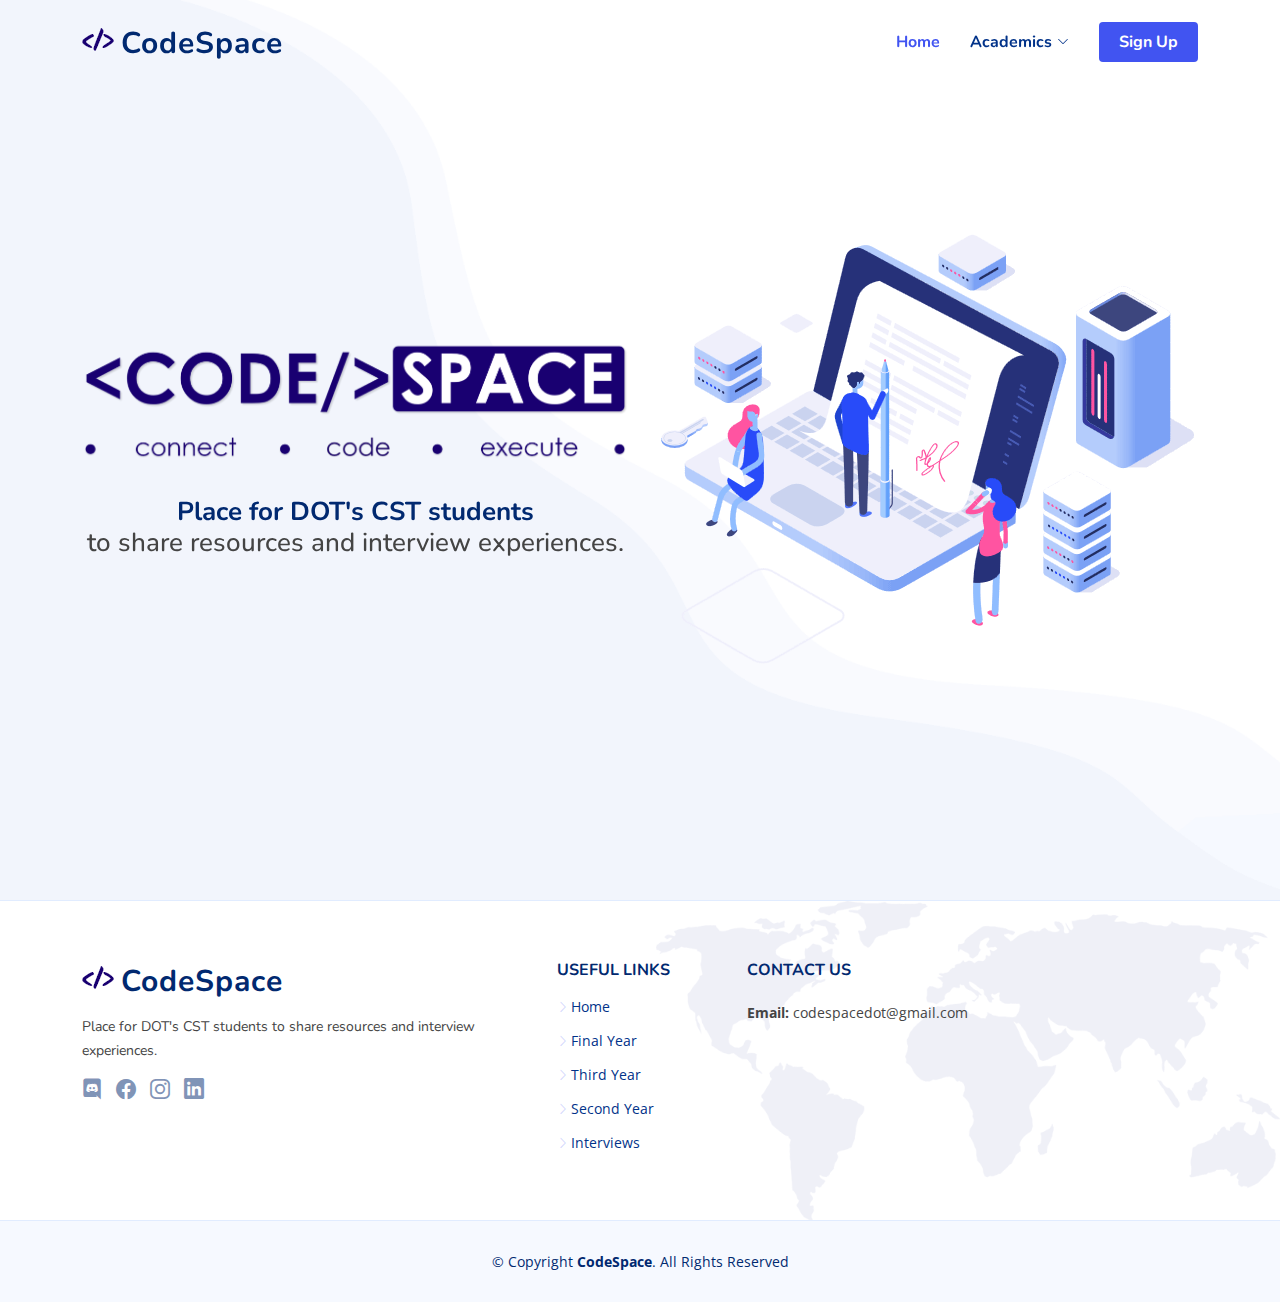
<file: index.html>
<!DOCTYPE html>
<html lang="en">

<head>
  <meta charset="utf-8">
  <meta content="width=device-width, initial-scale=1.0" name="viewport">

  <title>CodeSpace</title>
  <meta content="" name="description">

  <meta content="" name="keywords">

  <!-- Favicons -->
  <link href="assets/img/favicon.png" rel="icon">
  <link href="assets/img/icon.png" rel="apple-touch-icon">

  <!-- Google Fonts -->
  <link
    href="https://fonts.googleapis.com/css?family=Open+Sans:300,300i,400,400i,600,600i,700,700i|Nunito:300,300i,400,400i,600,600i,700,700i|Poppins:300,300i,400,400i,500,500i,600,600i,700,700i"
    rel="stylesheet">

  <!-- Vendor CSS Files -->
  <link href="assets/vendor/bootstrap/css/bootstrap.min.css" rel="stylesheet">
  <link href="assets/vendor/bootstrap-icons/bootstrap-icons.css" rel="stylesheet">
  <link href="assets/vendor/aos/aos.css" rel="stylesheet">
  <link href="assets/vendor/remixicon/remixicon.css" rel="stylesheet">
  <link href="assets/vendor/swiper/swiper-bundle.min.css" rel="stylesheet">
  <link href="assets/vendor/glightbox/css/glightbox.min.css" rel="stylesheet">

  <!-- Template Main CSS File -->
  <link href="assets/css/style.css" rel="stylesheet">

  <!-- =======================================================
  * Template Name: FlexStart - v1.4.0
  * Template URL: https://bootstrapmade.com/flexstart-bootstrap-startup-template/
  * Author: BootstrapMade.com
  * License: https://bootstrapmade.com/license/
  ======================================================== -->
</head>

<body>

  <!-- ======= Header ======= -->
  <header id="header" class="header fixed-top">
    <div class="container-fluid container-xl d-flex align-items-center justify-content-between">

      <a href="index.html" class="logo d-flex align-items-center">
        <img src="assets/img/logo.png" alt="">
        <span>CodeSpace</span>
      </a>

      <nav id="navbar" class="navbar">
        <ul>
          <li><a class="nav-link scrollto active" href="#hero">Home</a></li>
          <li class="dropdown"><a href="#"><span>Academics</span> <i class="bi bi-chevron-down"></i></a>
            <ul>
              <li><a href="year.html">Final Year</a></li>
              <li><a href="year.html">Third Year</a></li>
              <li><a href="year.html">Second Year</a></li>
            </ul>
          </li>
          <li><a class="getstarted scrollto" href="sign_up.html">Sign Up</a></li>
        </ul>
        <i class="bi bi-list mobile-nav-toggle"></i>
      </nav><!-- .navbar -->

    </div>
  </header><!-- End Header -->

  <!-- ======= Hero Section ======= -->
  <section id="hero" class="hero d-flex align-items-center">

    <div class="container">
      <div class="row">
        <div class="col-lg-6 d-flex flex-column justify-content-center">
          <img src="assets/img/codespace.png" class="img-fluid" alt="">
          <h1 data-aos="fade-up">Place for DOT's CST students</h1>
          <h2 data-aos="fade-up" data-aos-delay="400">to share resources and interview experiences.</h2>
        </div>

        <div class="col-lg-6 hero-img" data-aos="zoom-out" data-aos-delay="200">
          <img src="assets/img/hero-img.png" class="img-fluid" alt="">
        </div>
      </div>
    </div>

  </section><!-- End Hero -->

  <!-- ======= Footer ======= -->
  <footer id="footer" class="footer">
    <div class="footer-top">
      <div class="container">
        <div class="row gy-4">
          <div class="col-lg-5 col-md-12 footer-info">
            <a href="index.html" class="logo d-flex align-items-center">
              <img src="assets/img/logo.png" alt="">
              <span>CodeSpace</span>
            </a>
            <p>Place for DOT's CST students
              to share resources and interview experiences.</p>
            <div class="social-links mt-3">
              <a href="#" class="twitter"><i class="bi bi-discord"></i></a>
              <a href="#" class="facebook"><i class="bi bi-facebook"></i></a>
              <a href="#" class="instagram"><i class="bi bi-instagram bx bxl-instagram"></i></a>
              <a href="#" class="linkedin"><i class="bi bi-linkedin bx bxl-linkedin"></i></a>
            </div>
          </div>

          <div class="col-lg-2 col-6 footer-links">
            <h4>Useful Links</h4>
            <ul>
              <li><i class="bi bi-chevron-right"></i> <a href="#">Home</a></li>
              <li><i class="bi bi-chevron-right"></i> <a href="#">Final Year</a></li>
              <li><i class="bi bi-chevron-right"></i> <a href="#">Third Year</a></li>
              <li><i class="bi bi-chevron-right"></i> <a href="#">Second Year</a></li>
              <li><i class="bi bi-chevron-right"></i> <a href="#">Interviews</a></li>
            </ul>
          </div>

          <div class="col-lg-3 col-md-12 footer-contact text-center text-md-start">
            <h4>Contact Us</h4>
            <p>
              <strong>Email:</strong> codespacedot@gmail.com<br>
            </p>

          </div>

        </div>
      </div>
    </div>

    <div class="container">
      <div class="copyright">
        &copy; Copyright <strong><span>CodeSpace</span></strong>. All Rights Reserved
      </div>
    </div>
  </footer><!-- End Footer -->

  <a href="#" class="back-to-top d-flex align-items-center justify-content-center"><i
      class="bi bi-arrow-up-short"></i></a>

  <!-- Vendor JS Files -->
  <script src="assets/vendor/bootstrap/js/bootstrap.bundle.js"></script>
  <script src="assets/vendor/aos/aos.js"></script>
  <script src="assets/vendor/php-email-form/validate.js"></script>
  <script src="assets/vendor/swiper/swiper-bundle.min.js"></script>
  <script src="assets/vendor/purecounter/purecounter.js"></script>
  <script src="assets/vendor/isotope-layout/isotope.pkgd.min.js"></script>
  <script src="assets/vendor/glightbox/js/glightbox.min.js"></script>

  <!-- Template Main JS File -->
  <script src="assets/js/main.js"></script>

</body>

</html>
</file>
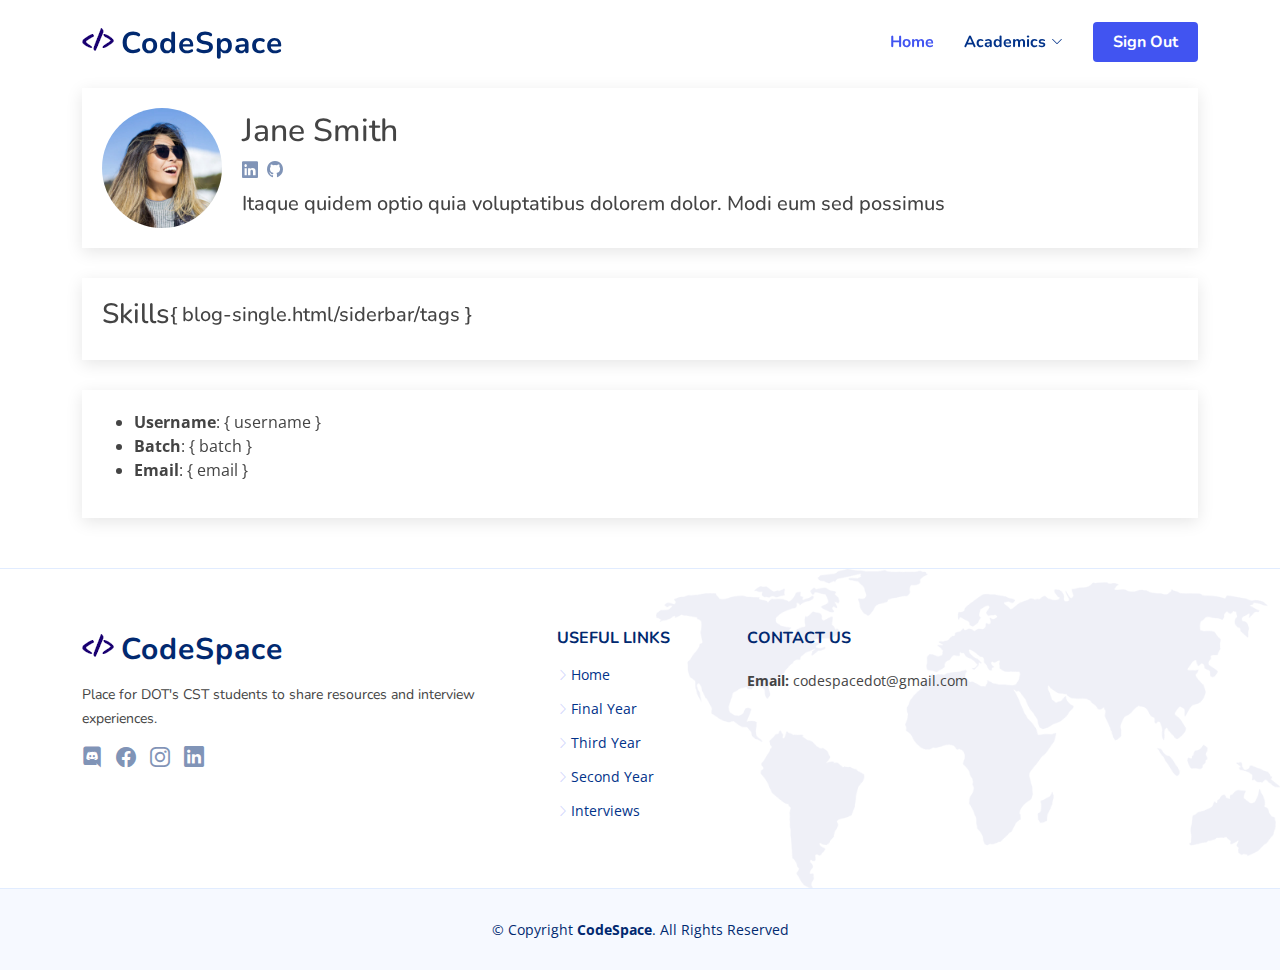
<file: profile.html>
<!DOCTYPE html>
<html lang="en">

<head>
  <meta charset="utf-8">
  <meta content="width=device-width, initial-scale=1.0" name="viewport">

  <title>CodeSpace</title>
  <meta content="" name="description">

  <meta content="" name="keywords">

  <!-- Favicons -->
  <link href="assets/img/favicon.png" rel="icon">
  <link href="assets/img/icon.png" rel="apple-touch-icon">

  <!-- Google Fonts -->
  <link
    href="https://fonts.googleapis.com/css?family=Open+Sans:300,300i,400,400i,600,600i,700,700i|Nunito:300,300i,400,400i,600,600i,700,700i|Poppins:300,300i,400,400i,500,500i,600,600i,700,700i"
    rel="stylesheet">

  <!-- Vendor CSS Files -->
  <link href="assets/vendor/bootstrap/css/bootstrap.min.css" rel="stylesheet">
  <link href="assets/vendor/bootstrap-icons/bootstrap-icons.css" rel="stylesheet">
  <link href="assets/vendor/aos/aos.css" rel="stylesheet">
  <link href="assets/vendor/remixicon/remixicon.css" rel="stylesheet">
  <link href="assets/vendor/swiper/swiper-bundle.min.css" rel="stylesheet">
  <link href="assets/vendor/glightbox/css/glightbox.min.css" rel="stylesheet">

  <!-- Template Main CSS File -->
  <link href="assets/css/style.css" rel="stylesheet">

  <!-- =======================================================
  * Template Name: FlexStart - v1.4.0
  * Template URL: https://bootstrapmade.com/flexstart-bootstrap-startup-template/
  * Author: BootstrapMade.com
  * License: https://bootstrapmade.com/license/
  ======================================================== -->
</head>

<body>

  <!-- ======= Header ======= -->
  <header id="header" class="header fixed-top">
    <div class="container-fluid container-xl d-flex align-items-center justify-content-between">

      <a href="index.html" class="logo d-flex align-items-center">
        <img src="assets/img/logo.png" alt="">
        <span>CodeSpace</span>
      </a>

      <nav id="navbar" class="navbar">
        <ul>
          <li><a class="nav-link scrollto active" href="index.html">Home</a></li>
          <li class="dropdown"><a href="#"><span>Academics</span> <i class="bi bi-chevron-down"></i></a>
            <ul>
              <li><a href="year.html">Final Year</a></li>
              <li><a href="year.html">Third Year</a></li>
              <li><a href="year.html">Second Year</a></li>
            </ul>
          </li>
          <li><a class="getstarted scrollto" href="index.html">Sign Out</a></li>
        </ul>
        <i class="bi bi-list mobile-nav-toggle"></i>
      </nav><!-- .navbar -->

    </div>
  </header><!-- End Header -->

  <!-- ======= Profile Card ======= -->
  <section style="margin-top:48px;" id="blog" class="blog">
      <div class="container" data-aos="fade-up">
        <div class="row">
          <div class="col-lg-12 entries">
          
            <div class="blog-author d-flex align-items-center">
              <img src="assets/img/profile/blog-author.jpg" class="rounded-circle float-left" alt="">
              <div>
                <h2>Jane Smith</h2>
                <div class="social-links">
                  <a href="https://twitters.com/#"><i class="bi bi-linkedin"></i></a>
                  <a href="https://facebook.com/#"><i class="bi bi-github"></i></a>
                </div>
                <h5>Itaque quidem optio quia voluptatibus dolorem dolor. Modi eum sed possimus</h5>
              </div>
            </div>

            <div class="blog-author d-flex align-items-center">
              <h3 class="sidebar-title">Skills</h3>
              <h5>{ blog-single.html/siderbar/tags }</h5>
            </div>

            <div class="blog-author d-flex align-items-center">
              <ul>
                <li><strong>Username</strong>: { username }</li>
                <li><strong>Batch</strong>: { batch }</li>
                <li><strong>Email</strong>: { email }</li>
              </ul>
            </div>

          </div>
        </div>
      </div>
  </section>


  
  <!-- ======= Footer ======= -->
  <footer id="footer" class="footer">
    <div class="footer-top">
      <div class="container">
        <div class="row gy-4">
          <div class="col-lg-5 col-md-12 footer-info">
            <a href="index.html" class="logo d-flex align-items-center">
              <img src="assets/img/logo.png" alt="">
              <span>CodeSpace</span>
            </a>
            <p>Place for DOT's CST students
              to share resources and interview experiences.</p>
            <div class="social-links mt-3">
              <a href="#" class="twitter"><i class="bi bi-discord"></i></a>
              <a href="#" class="facebook"><i class="bi bi-facebook"></i></a>
              <a href="#" class="instagram"><i class="bi bi-instagram bx bxl-instagram"></i></a>
              <a href="#" class="linkedin"><i class="bi bi-linkedin bx bxl-linkedin"></i></a>
            </div>
          </div>

          <div class="col-lg-2 col-6 footer-links">
            <h4>Useful Links</h4>
            <ul>
              <li><i class="bi bi-chevron-right"></i> <a href="#">Home</a></li>
              <li><i class="bi bi-chevron-right"></i> <a href="#">Final Year</a></li>
              <li><i class="bi bi-chevron-right"></i> <a href="#">Third Year</a></li>
              <li><i class="bi bi-chevron-right"></i> <a href="#">Second Year</a></li>
              <li><i class="bi bi-chevron-right"></i> <a href="#">Interviews</a></li>
            </ul>
          </div>

          <div class="col-lg-3 col-md-12 footer-contact text-center text-md-start">
            <h4>Contact Us</h4>
            <p>
              <strong>Email:</strong> codespacedot@gmail.com<br>
            </p>

          </div>

        </div>
      </div>
    </div>

    <div class="container">
      <div class="copyright">
        &copy; Copyright <strong><span>CodeSpace</span></strong>. All Rights Reserved
      </div>
    </div>
  </footer><!-- End Footer -->

  <a href="#" class="back-to-top d-flex align-items-center justify-content-center"><i
      class="bi bi-arrow-up-short"></i></a>

  <!-- Vendor JS Files -->
  <script src="assets/vendor/bootstrap/js/bootstrap.bundle.js"></script>
  <script src="assets/vendor/aos/aos.js"></script>
  <script src="assets/vendor/php-email-form/validate.js"></script>
  <script src="assets/vendor/swiper/swiper-bundle.min.js"></script>
  <script src="assets/vendor/purecounter/purecounter.js"></script>
  <script src="assets/vendor/isotope-layout/isotope.pkgd.min.js"></script>
  <script src="assets/vendor/glightbox/js/glightbox.min.js"></script>

  <!-- Template Main JS File -->
  <script src="assets/js/main.js"></script>

</body>

</html>
</file>
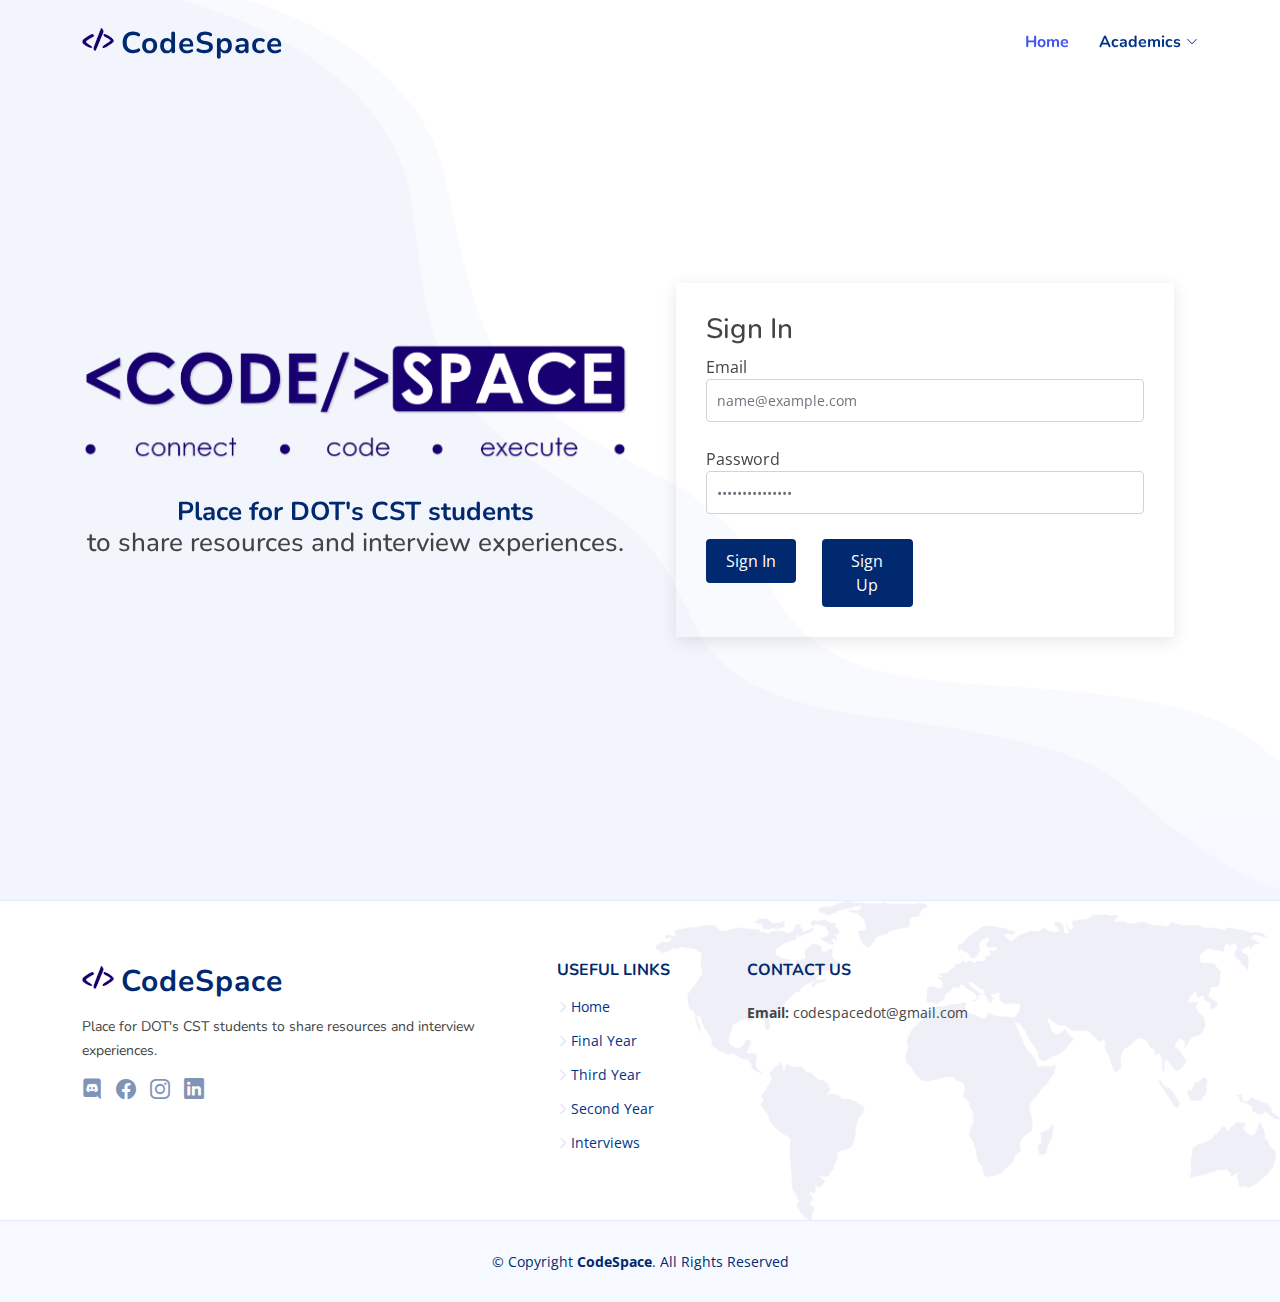
<file: sign_in.html>
<!DOCTYPE html>
<html lang="en">

<head>
    <meta charset="utf-8">
    <meta content="width=device-width, initial-scale=1.0" name="viewport">

    <title>CodeSpace</title>
    <meta content="" name="description">

    <meta content="" name="keywords">

    <!-- Favicons -->
    <link href="assets/img/favicon.png" rel="icon">
    <link href="assets/img/icon.png" rel="apple-touch-icon">

    <!-- Google Fonts -->
    <link
        href="https://fonts.googleapis.com/css?family=Open+Sans:300,300i,400,400i,600,600i,700,700i|Nunito:300,300i,400,400i,600,600i,700,700i|Poppins:300,300i,400,400i,500,500i,600,600i,700,700i"
        rel="stylesheet">

    <!-- Vendor CSS Files -->
    <link href="assets/vendor/bootstrap/css/bootstrap.min.css" rel="stylesheet">
    <link href="assets/vendor/bootstrap-icons/bootstrap-icons.css" rel="stylesheet">
    <link href="assets/vendor/aos/aos.css" rel="stylesheet">
    <link href="assets/vendor/remixicon/remixicon.css" rel="stylesheet">
    <link href="assets/vendor/swiper/swiper-bundle.min.css" rel="stylesheet">
    <link href="assets/vendor/glightbox/css/glightbox.min.css" rel="stylesheet">

    <!-- Template Main CSS File -->
    <link href="assets/css/style.css" rel="stylesheet">

    <!-- =======================================================
  * Template Name: FlexStart - v1.4.0
  * Template URL: https://bootstrapmade.com/flexstart-bootstrap-startup-template/
  * Author: BootstrapMade.com
  * License: https://bootstrapmade.com/license/
  ======================================================== -->
</head>

<body>

    <!-- ======= Header ======= -->
    <header id="header" class="header fixed-top">
        <div class="container-fluid container-xl d-flex align-items-center justify-content-between">

            <a href="index.html" class="logo d-flex align-items-center">
                <img src="assets/img/logo.png" alt="">
                <span>CodeSpace</span>
            </a>

            <nav id="navbar" class="navbar">
                <ul>
                    <li><a class="nav-link scrollto active" href="index.html">Home</a></li>
                    <li class="dropdown"><a href="#"><span>Academics</span> <i class="bi bi-chevron-down"></i></a>
                        <ul>
                            <li><a href="year.html">Final Year</a></li>
                            <li><a href="year.html">Third Year</a></li>
                            <li><a href="year.html">Second Year</a></li>
                        </ul>
                    </li>
                </ul>
                <i class="bi bi-list mobile-nav-toggle"></i>
            </nav><!-- .navbar -->

        </div>
    </header><!-- End Header -->

    <!-- ======= Hero Section ======= -->
    <section id="hero" class="hero d-flex align-items-center">

        <div class="container">
            <div class="row">
                <div class="col-lg-6 d-flex flex-column justify-content-center">
                    <img src="assets/img/codespace.png" class="img-fluid" alt="">
                    <h1 data-aos="fade-up">Place for DOT's CST students</h1>
                    <h2 data-aos="fade-up" data-aos-delay="400">to share resources and interview experiences.</h2>
                </div>

                <div class="col-lg-6 d-flex flex-column justify-content-center">
                    <section id="blog" class="blog">
                        <div class="container" data-aos="fade-up">
                            <div class="blog-comments">
                                <div class="reply-form">
                                    <h3>Sign In</h3>
                                    <form method="post" action="#">
                                        <div class="row">
                                            <div class="col form-group">
                                                <label for="email">Email</label>
                                                <input id="email" name="email" type="email" class="form-control"
                                                    placeholder="name@example.com" required>
                                            </div>
                                        </div>
                                        <div class="row">
                                            <div class="col form-group">
                                                <label for="password">Password</label>
                                                <input id="password" name="password" type="password"
                                                    class="form-control" placeholder="•••••••••••••••" required>
                                            </div>
                                        </div>
                                        <div class="row">
                                            <div class="col-md-3">
                                                <button type="submit" class="btn btn-primary">Sign In</button>
                                            </div>
                                            <div class="col-md-3">
                                                <a href="sign_up.html" type="submit" class="btn btn-primary">Sign Up</a>
                                            </div>
                                        </div>

                                    </form>
                                </div>
                            </div>
                        </div>
                    </section>
                </div>
            </div>
        </div>

    </section><!-- End Hero -->

    <!-- ======= Footer ======= -->
    <footer id="footer" class="footer">
        <div class="footer-top">
            <div class="container">
                <div class="row gy-4">
                    <div class="col-lg-5 col-md-12 footer-info">
                        <a href="index.html" class="logo d-flex align-items-center">
                            <img src="assets/img/logo.png" alt="">
                            <span>CodeSpace</span>
                        </a>
                        <p>Place for DOT's CST students
                            to share resources and interview experiences.</p>
                        <div class="social-links mt-3">
                            <a href="#" class="twitter"><i class="bi bi-discord"></i></a>
                            <a href="#" class="facebook"><i class="bi bi-facebook"></i></a>
                            <a href="#" class="instagram"><i class="bi bi-instagram bx bxl-instagram"></i></a>
                            <a href="#" class="linkedin"><i class="bi bi-linkedin bx bxl-linkedin"></i></a>
                        </div>
                    </div>

                    <div class="col-lg-2 col-6 footer-links">
                        <h4>Useful Links</h4>
                        <ul>
                            <li><i class="bi bi-chevron-right"></i> <a href="#">Home</a></li>
                            <li><i class="bi bi-chevron-right"></i> <a href="#">Final Year</a></li>
                            <li><i class="bi bi-chevron-right"></i> <a href="#">Third Year</a></li>
                            <li><i class="bi bi-chevron-right"></i> <a href="#">Second Year</a></li>
                            <li><i class="bi bi-chevron-right"></i> <a href="#">Interviews</a></li>
                        </ul>
                    </div>

                    <div class="col-lg-3 col-md-12 footer-contact text-center text-md-start">
                        <h4>Contact Us</h4>
                        <p>
                            <strong>Email:</strong> codespacedot@gmail.com<br>
                        </p>

                    </div>

                </div>
            </div>
        </div>

        <div class="container">
            <div class="copyright">
                &copy; Copyright <strong><span>CodeSpace</span></strong>. All Rights Reserved
            </div>
        </div>
    </footer><!-- End Footer -->

    <a href="#" class="back-to-top d-flex align-items-center justify-content-center"><i
            class="bi bi-arrow-up-short"></i></a>

    <!-- Vendor JS Files -->
    <script src="assets/vendor/bootstrap/js/bootstrap.bundle.js"></script>
    <script src="assets/vendor/aos/aos.js"></script>
    <script src="assets/vendor/php-email-form/validate.js"></script>
    <script src="assets/vendor/swiper/swiper-bundle.min.js"></script>
    <script src="assets/vendor/purecounter/purecounter.js"></script>
    <script src="assets/vendor/isotope-layout/isotope.pkgd.min.js"></script>
    <script src="assets/vendor/glightbox/js/glightbox.min.js"></script>

    <!-- Template Main JS File -->
    <script src="assets/js/main.js"></script>

</body>

</html>
</file>
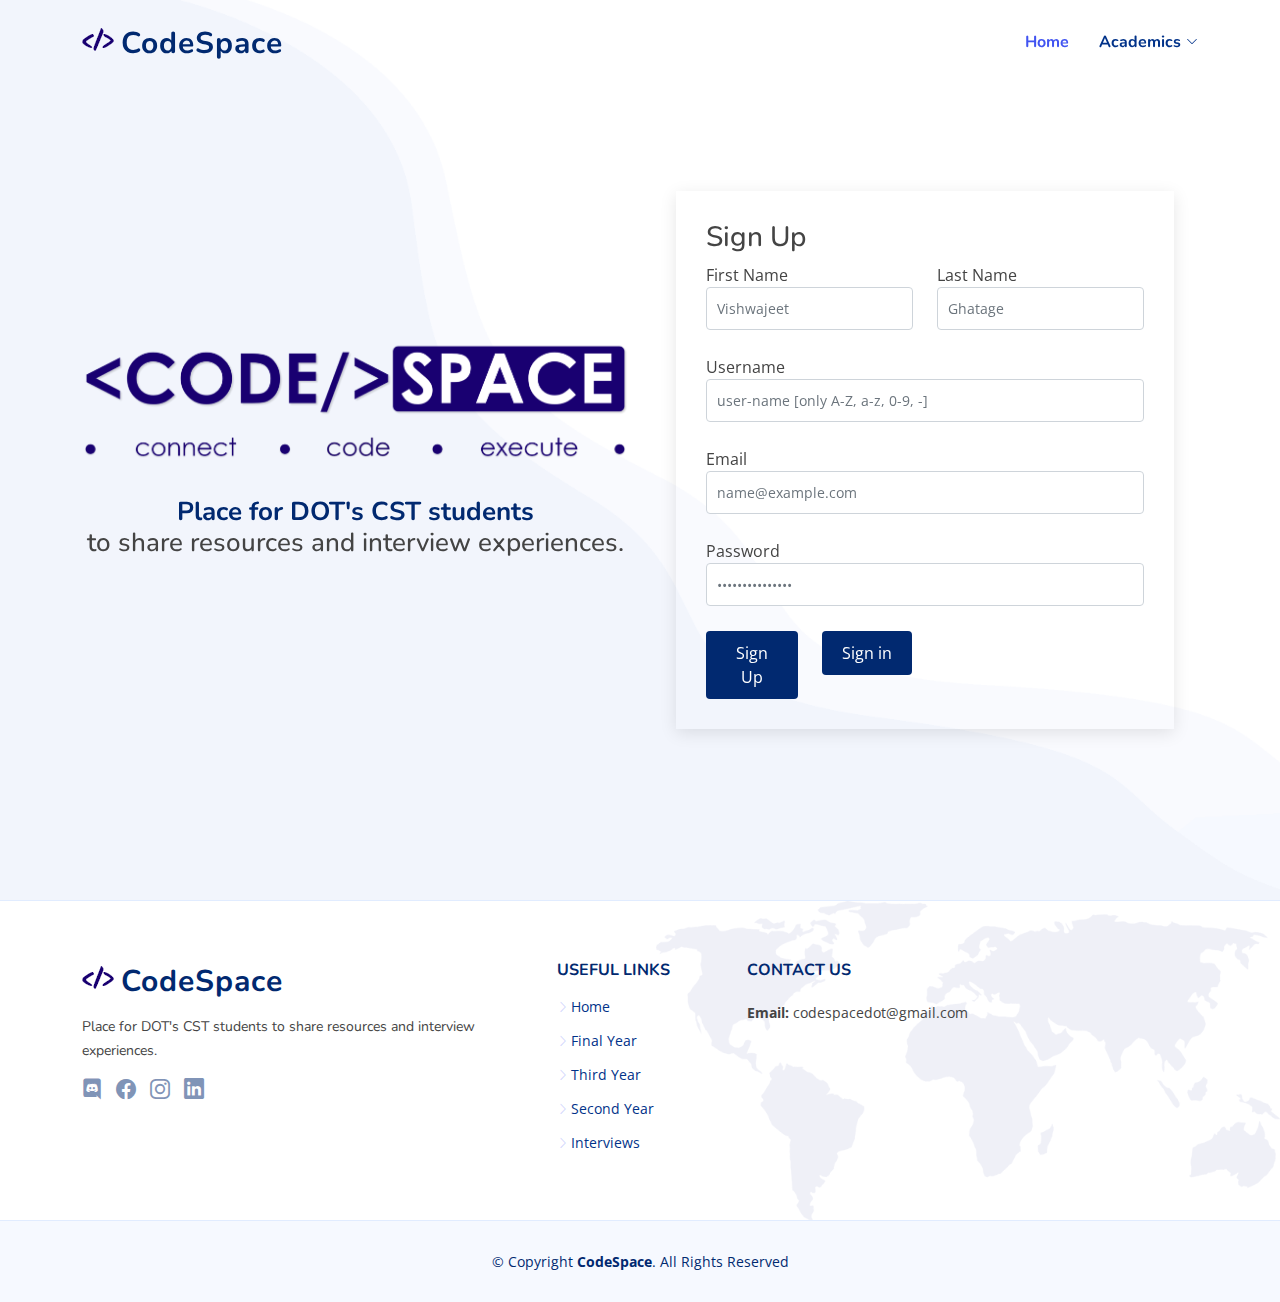
<file: sign_up.html>
<!DOCTYPE html>
<html lang="en">

<head>
    <meta charset="utf-8">
    <meta content="width=device-width, initial-scale=1.0" name="viewport">

    <title>CodeSpace</title>
    <meta content="" name="description">

    <meta content="" name="keywords">

    <!-- Favicons -->
    <link href="assets/img/favicon.png" rel="icon">
    <link href="assets/img/icon.png" rel="apple-touch-icon">

    <!-- Google Fonts -->
    <link
        href="https://fonts.googleapis.com/css?family=Open+Sans:300,300i,400,400i,600,600i,700,700i|Nunito:300,300i,400,400i,600,600i,700,700i|Poppins:300,300i,400,400i,500,500i,600,600i,700,700i"
        rel="stylesheet">

    <!-- Vendor CSS Files -->
    <link href="assets/vendor/bootstrap/css/bootstrap.min.css" rel="stylesheet">
    <link href="assets/vendor/bootstrap-icons/bootstrap-icons.css" rel="stylesheet">
    <link href="assets/vendor/aos/aos.css" rel="stylesheet">
    <link href="assets/vendor/remixicon/remixicon.css" rel="stylesheet">
    <link href="assets/vendor/swiper/swiper-bundle.min.css" rel="stylesheet">
    <link href="assets/vendor/glightbox/css/glightbox.min.css" rel="stylesheet">

    <!-- Template Main CSS File -->
    <link href="assets/css/style.css" rel="stylesheet">

    <!-- =======================================================
  * Template Name: FlexStart - v1.4.0
  * Template URL: https://bootstrapmade.com/flexstart-bootstrap-startup-template/
  * Author: BootstrapMade.com
  * License: https://bootstrapmade.com/license/
  ======================================================== -->
</head>

<body>

    <!-- ======= Header ======= -->
    <header id="header" class="header fixed-top">
        <div class="container-fluid container-xl d-flex align-items-center justify-content-between">

            <a href="index.html" class="logo d-flex align-items-center">
                <img src="assets/img/logo.png" alt="">
                <span>CodeSpace</span>
            </a>

            <nav id="navbar" class="navbar">
                <ul>
                    <li><a class="nav-link scrollto active" href="index.html">Home</a></li>
                    <li class="dropdown"><a href="#"><span>Academics</span> <i class="bi bi-chevron-down"></i></a>
                        <ul>
                            <li><a href="year.html">Final Year</a></li>
                            <li><a href="year.html">Third Year</a></li>
                            <li><a href="year.html">Second Year</a></li>
                        </ul>
                    </li>
                </ul>
                <i class="bi bi-list mobile-nav-toggle"></i>
            </nav><!-- .navbar -->

        </div>
    </header><!-- End Header -->

    <!-- ======= Hero Section ======= -->
    <section id="hero" class="hero d-flex align-items-center">

        <div class="container">
            <div class="row">
                <div class="col-lg-6 d-flex flex-column justify-content-center">
                    <img src="assets/img/codespace.png" class="img-fluid" alt="">
                    <h1 data-aos="fade-up">Place for DOT's CST students</h1>
                    <h2 data-aos="fade-up" data-aos-delay="400">to share resources and interview experiences.</h2>
                </div>

                <div class="col-lg-6 d-flex flex-column justify-content-center">
                    <section id="blog" class="blog">
                        <div class="container" data-aos="fade-up">
                            <div class="blog-comments">
                                <div class="reply-form">
                                    <h3>Sign Up</h3>
                                    <form method="post" action="#">
                                        <div class="row">
                                            <div class="col-md-6 form-group">
                                                <label for="f_name">First Name</label>
                                                <input id="f_name" name="f_name" type="text" class="form-control"
                                                    placeholder="Vishwajeet" required>
                                            </div>
                                            <div class="col-md-6 form-group">
                                                <label for="f_name">Last Name</label>
                                                <input id="l_name" name="l_name" type="text" class="form-control"
                                                    placeholder="Ghatage" required>
                                            </div>
                                        </div>
                                        <div class="row">
                                            <div class="col form-group">
                                                <label for="uname">Username</label>
                                                <input id="uname" name="uname" type="text" class="form-control"
                                                    placeholder="user-name [only A-Z, a-z, 0-9, -]" required>
                                            </div>
                                        </div>
                                        <div class="row">
                                            <div class="col form-group">
                                                <label for="email">Email</label>
                                                <input id="email" name="email" type="email" class="form-control"
                                                    placeholder="name@example.com" required>
                                            </div>
                                        </div>
                                        <div class="row">
                                            <div class="col form-group">
                                                <label for="password">Password</label>
                                                <input id="password" name="password" type="password"
                                                    class="form-control" placeholder="•••••••••••••••" required>
                                            </div>
                                        </div>
                                        <div class="row">
                                            <div class="col-md-3">
                                                <button type="submit" class="btn btn-primary">Sign Up</button>
                                            </div>
                                            <div class="col-md-3">
                                                <a href="sign_in.html" type="submit" class="btn btn-primary">Sign in</a>
                                            </div>
                                        </div>

                                    </form>
                                </div>
                            </div>
                        </div>
                    </section>
                </div>
            </div>
        </div>

    </section><!-- End Hero -->

    <!-- ======= Footer ======= -->
    <footer id="footer" class="footer">
        <div class="footer-top">
            <div class="container">
                <div class="row gy-4">
                    <div class="col-lg-5 col-md-12 footer-info">
                        <a href="index.html" class="logo d-flex align-items-center">
                            <img src="assets/img/logo.png" alt="">
                            <span>CodeSpace</span>
                        </a>
                        <p>Place for DOT's CST students
                            to share resources and interview experiences.</p>
                        <div class="social-links mt-3">
                            <a href="#" class="twitter"><i class="bi bi-discord"></i></a>
                            <a href="#" class="facebook"><i class="bi bi-facebook"></i></a>
                            <a href="#" class="instagram"><i class="bi bi-instagram bx bxl-instagram"></i></a>
                            <a href="#" class="linkedin"><i class="bi bi-linkedin bx bxl-linkedin"></i></a>
                        </div>
                    </div>

                    <div class="col-lg-2 col-6 footer-links">
                        <h4>Useful Links</h4>
                        <ul>
                            <li><i class="bi bi-chevron-right"></i> <a href="#">Home</a></li>
                            <li><i class="bi bi-chevron-right"></i> <a href="#">Final Year</a></li>
                            <li><i class="bi bi-chevron-right"></i> <a href="#">Third Year</a></li>
                            <li><i class="bi bi-chevron-right"></i> <a href="#">Second Year</a></li>
                            <li><i class="bi bi-chevron-right"></i> <a href="#">Interviews</a></li>
                        </ul>
                    </div>

                    <div class="col-lg-3 col-md-12 footer-contact text-center text-md-start">
                        <h4>Contact Us</h4>
                        <p>
                            <strong>Email:</strong> codespacedot@gmail.com<br>
                        </p>

                    </div>

                </div>
            </div>
        </div>

        <div class="container">
            <div class="copyright">
                &copy; Copyright <strong><span>CodeSpace</span></strong>. All Rights Reserved
            </div>
        </div>
    </footer><!-- End Footer -->

    <a href="#" class="back-to-top d-flex align-items-center justify-content-center"><i
            class="bi bi-arrow-up-short"></i></a>

    <!-- Vendor JS Files -->
    <script src="assets/vendor/bootstrap/js/bootstrap.bundle.js"></script>
    <script src="assets/vendor/aos/aos.js"></script>
    <script src="assets/vendor/php-email-form/validate.js"></script>
    <script src="assets/vendor/swiper/swiper-bundle.min.js"></script>
    <script src="assets/vendor/purecounter/purecounter.js"></script>
    <script src="assets/vendor/isotope-layout/isotope.pkgd.min.js"></script>
    <script src="assets/vendor/glightbox/js/glightbox.min.js"></script>

    <!-- Template Main JS File -->
    <script src="assets/js/main.js"></script>

</body>

</html>
</file>
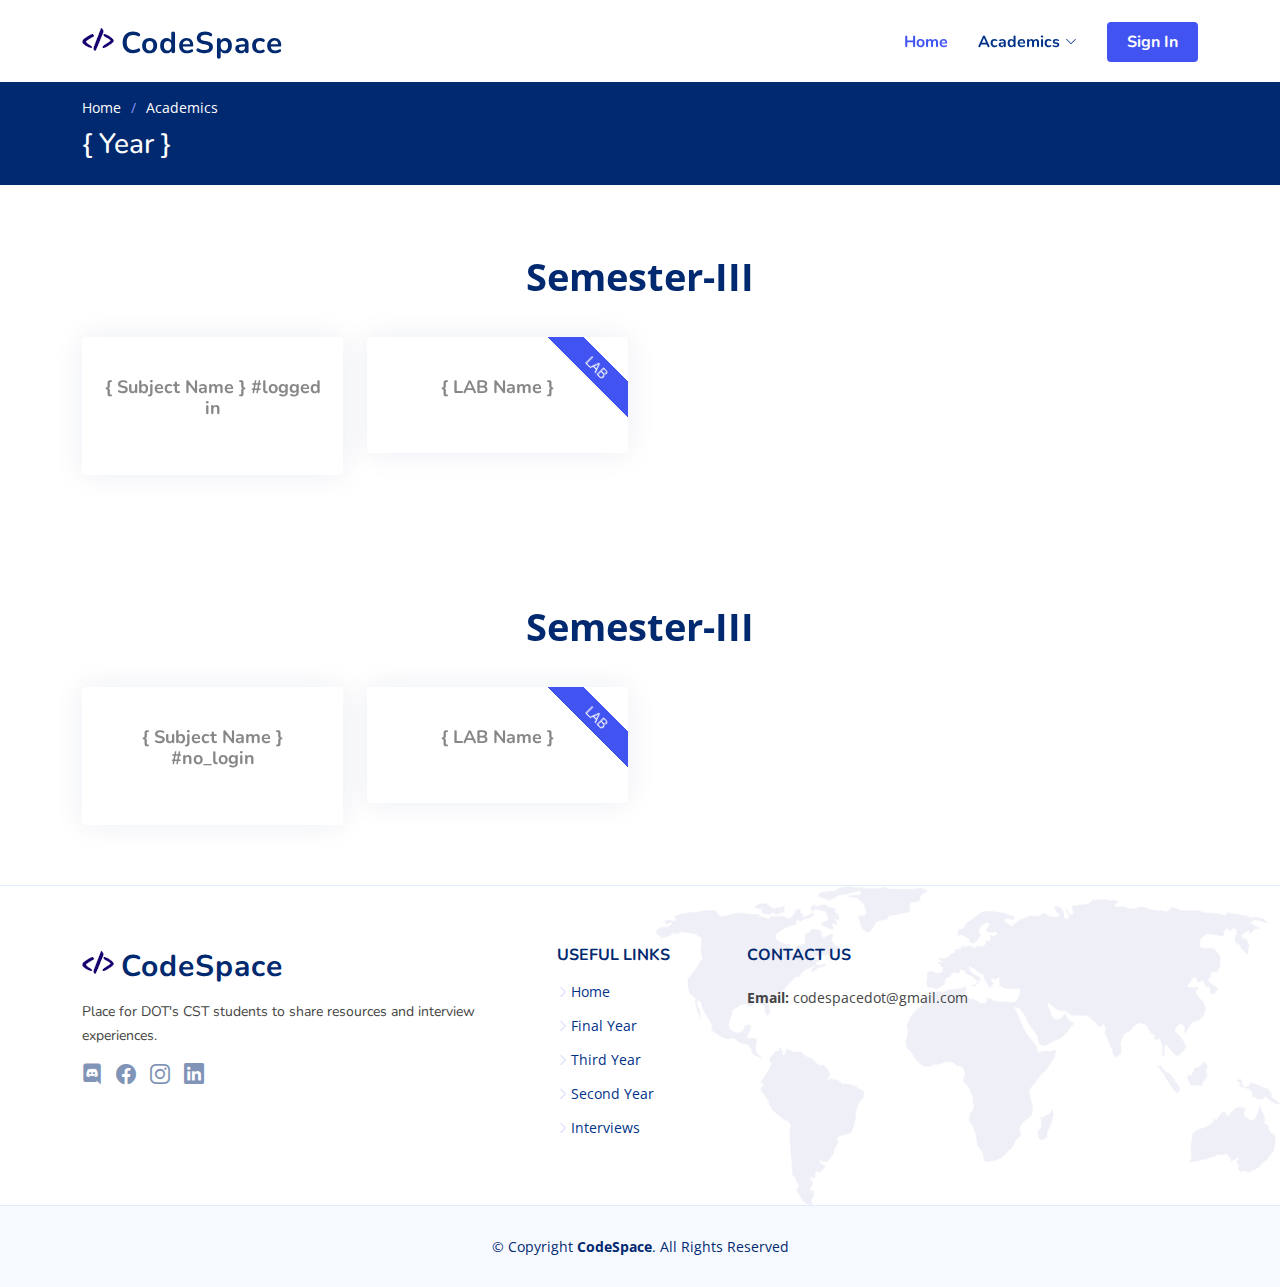
<file: year.html>
<!DOCTYPE html>
<html lang="en">

<head>
  <meta charset="utf-8">
  <meta content="width=device-width, initial-scale=1.0" name="viewport">

  <title>CodeSpace</title>
  <meta content="" name="description">

  <meta content="" name="keywords">

  <!-- Favicons -->
  <link href="assets/img/favicon.png" rel="icon">

  <!-- Google Fonts -->
  <link
    href="https://fonts.googleapis.com/css?family=Open+Sans:300,300i,400,400i,600,600i,700,700i|Nunito:300,300i,400,400i,600,600i,700,700i|Poppins:300,300i,400,400i,500,500i,600,600i,700,700i"
    rel="stylesheet">

  <!-- Vendor CSS Files -->
  <link href="assets/vendor/bootstrap/css/bootstrap.min.css" rel="stylesheet">
  <link href="assets/vendor/bootstrap-icons/bootstrap-icons.css" rel="stylesheet">
  <link href="assets/vendor/aos/aos.css" rel="stylesheet">
  <link href="assets/vendor/remixicon/remixicon.css" rel="stylesheet">
  <link href="assets/vendor/swiper/swiper-bundle.min.css" rel="stylesheet">
  <link href="assets/vendor/glightbox/css/glightbox.min.css" rel="stylesheet">

  <!-- Template Main CSS File -->
  <link href="assets/css/style.css" rel="stylesheet">
</head>

<body>

  <!-- ======= Header ======= -->
  <header id="header" class="header fixed-top">
    <div class="container-fluid container-xl d-flex align-items-center justify-content-between">

      <a href="index.html" class="logo d-flex align-items-center">
        <img src="assets/img/logo.png" alt="">
        <span>CodeSpace</span>
      </a>

      <nav id="navbar" class="navbar">
        <ul>
          <li><a class="nav-link scrollto active" href="index.html">Home</a></li>
          <li class="dropdown"><a href="#"><span>Academics</span> <i class="bi bi-chevron-down"></i></a>
            <ul>
              <li><a href="#">Final Year</a></li>
              <li><a href="#">Third Year</a></li>
              <li><a href="#">Second Year</a></li>
            </ul>
          </li>
          <li><a class="getstarted scrollto" href="sign_in.html">Sign In</a></li>
        </ul>
        <i class="bi bi-list mobile-nav-toggle"></i>
      </nav><!-- .navbar -->

    </div>
  </header><!-- End Header -->

  <!-- ======= Breadcrumbs ======= -->
  <section class="breadcrumbs">
    <div class="container">

      <ol>
        <li><a href="index.html">Home</a></li>
        <li>Academics</li>
      </ol>
      <h2>{ Year }</h2>

    </div>
  </section><!-- End Breadcrumbs -->

  <!-- ======= Semester Section ======= -->
  <section id="pricing" class="pricing">

    <div class="container" data-aos="fade-up">

      <header class="section-header">
        <p>Semester-III</p>
      </header>

      <div class="row gy-4" data-aos="fade-left">

        <div class="col-lg-3 col-md-6" data-aos="zoom-in" data-aos-delay="200">
          <a href="subject_login.html">
            <div class="box">
              <h3 style="color: #878787;">{ Subject Name } #logged in</h3>
            </div>
          </a>
        </div>


        <div class="col-lg-3 col-md-6" data-aos="zoom-in" data-aos-delay="200">
          <a href="#">
            <div class="box">
              <span class="featured">LAB</span>
              <h3 style="color: #878787;">{ LAB Name }</h3>
            </div>
          </a>
        </div>


      </div>

    </div>

  </section><!-- End Semester Section -->


  <!-- ======= Semester Section ======= -->
  <section id="pricing" class="pricing">

    <div class="container" data-aos="fade-up">

      <header class="section-header">
        <p>Semester-III</p>
      </header>

      <div class="row gy-4" data-aos="fade-left">

        <div class="col-lg-3 col-md-6" data-aos="zoom-in" data-aos-delay="200">
          <a href="subject_no_login.html">
            <div class="box">
              <h3 style="color: #878787;">{ Subject Name } #no_login</h3>
            </div>
          </a>
        </div>


        <div class="col-lg-3 col-md-6" data-aos="zoom-in" data-aos-delay="200">
          <a href="#">
            <div class="box">
              <span class="featured">LAB</span>
              <h3 style="color: #878787;">{ LAB Name }</h3>
            </div>
          </a>
        </div>


      </div>

    </div>

  </section><!-- End Semester Section -->

  <!-- ======= Footer ======= -->
  <footer id="footer" class="footer">
    <div class="footer-top">
      <div class="container">
        <div class="row gy-4">
          <div class="col-lg-5 col-md-12 footer-info">
            <a href="index.html" class="logo d-flex align-items-center">
              <img src="assets/img/logo.png" alt="">
              <span>CodeSpace</span>
            </a>
            <p>Place for DOT's CST students
              to share resources and interview experiences.</p>
            <div class="social-links mt-3">
              <a href="#" class="twitter"><i class="bi bi-discord"></i></a>
              <a href="#" class="facebook"><i class="bi bi-facebook"></i></a>
              <a href="#" class="instagram"><i class="bi bi-instagram bx bxl-instagram"></i></a>
              <a href="#" class="linkedin"><i class="bi bi-linkedin bx bxl-linkedin"></i></a>
            </div>
          </div>

          <div class="col-lg-2 col-6 footer-links">
            <h4>Useful Links</h4>
            <ul>
              <li><i class="bi bi-chevron-right"></i> <a href="#">Home</a></li>
              <li><i class="bi bi-chevron-right"></i> <a href="#">Final Year</a></li>
              <li><i class="bi bi-chevron-right"></i> <a href="#">Third Year</a></li>
              <li><i class="bi bi-chevron-right"></i> <a href="#">Second Year</a></li>
              <li><i class="bi bi-chevron-right"></i> <a href="#">Interviews</a></li>
            </ul>
          </div>

          <div class="col-lg-3 col-md-12 footer-contact text-center text-md-start">
            <h4>Contact Us</h4>
            <p>
              <strong>Email:</strong> codespacedot@gmail.com<br>
            </p>

          </div>

        </div>
      </div>
    </div>

    <div class="container">
      <div class="copyright">
        &copy; Copyright <strong><span>CodeSpace</span></strong>. All Rights Reserved
      </div>
    </div>
  </footer><!-- End Footer -->

  <a href="#" class="back-to-top d-flex align-items-center justify-content-center"><i
      class="bi bi-arrow-up-short"></i></a>

  <!-- Vendor JS Files -->
  <script src="assets/vendor/bootstrap/js/bootstrap.bundle.js"></script>
  <script src="assets/vendor/aos/aos.js"></script>
  <script src="assets/vendor/php-email-form/validate.js"></script>
  <script src="assets/vendor/swiper/swiper-bundle.min.js"></script>
  <script src="assets/vendor/purecounter/purecounter.js"></script>
  <script src="assets/vendor/isotope-layout/isotope.pkgd.min.js"></script>
  <script src="assets/vendor/glightbox/js/glightbox.min.js"></script>

  <!-- Template Main JS File -->
  <script src="assets/js/main.js"></script>

</body>

</html>
</file>
<file: assets/css/style.css>
/**
* Template Name: FlexStart - v1.4.0
* Template URL: https://bootstrapmade.com/flexstart-bootstrap-startup-template/
* Author: BootstrapMade.com
* License: https://bootstrapmade.com/license/
*/

/*--------------------------------------------------------------
# General
--------------------------------------------------------------*/
:root {
  scroll-behavior: smooth;
}

body {
  font-family: "Open Sans", sans-serif;
  color: #444444;
}

a {
  color: #4154f1;
  text-decoration: none;
}

a:hover {
  color: #717ff5;
  text-decoration: none;
}

h1, h2, h3, h4, h5, h6 {
  font-family: "Nunito", sans-serif;
}

/*--------------------------------------------------------------
# Sections
--------------------------------------------------------------*/
section {
  padding: 60px 0;
  overflow: hidden;
}

.section-header {
  text-align: center;
  padding-bottom: 40px;
}

.section-header h2 {
  font-size: 13px;
  letter-spacing: 1px;
  font-weight: 700;
  margin: 0;
  color: #4154f1;
  text-transform: uppercase;
}

.section-header p {
  margin: 10px 0 0 0;
  padding: 0;
  font-size: 38px;
  line-height: 42px;
  font-weight: 700;
  color: #012970;
}

@media (max-width: 768px) {
  .section-header p {
    font-size: 28px;
    line-height: 32px;
  }
}

/*--------------------------------------------------------------
# Breadcrumbs
--------------------------------------------------------------*/
.breadcrumbs {
  padding: 15px 0;
  background: #012970;
  min-height: 40px;
  margin-top: 82px;
  color: #fff;
}

@media (max-width: 992px) {
  .breadcrumbs {
    margin-top: 57px;
  }
}

.breadcrumbs h2 {
  font-size: 28px;
  font-weight: 500;
}

.breadcrumbs ol {
  display: flex;
  flex-wrap: wrap;
  list-style: none;
  padding: 0 0 10px 0;
  margin: 0;
  font-size: 14px;
}

.breadcrumbs ol a {
  color: #fff;
  transition: 0.3s;
}

.breadcrumbs ol a:hover {
  text-decoration: underline;
}

.breadcrumbs ol li + li {
  padding-left: 10px;
}

.breadcrumbs ol li + li::before {
  display: inline-block;
  padding-right: 10px;
  color: #8894f6;
  content: "/";
}

/*--------------------------------------------------------------
# Back to top button
--------------------------------------------------------------*/
.back-to-top {
  position: fixed;
  visibility: hidden;
  opacity: 0;
  right: 15px;
  bottom: 15px;
  z-index: 99999;
  background: #4154f1;
  width: 40px;
  height: 40px;
  border-radius: 4px;
  transition: all 0.4s;
}

.back-to-top i {
  font-size: 24px;
  color: #fff;
  line-height: 0;
}

.back-to-top:hover {
  background: #6776f4;
  color: #fff;
}

.back-to-top.active {
  visibility: visible;
  opacity: 1;
}

/*--------------------------------------------------------------
# Disable aos animation delay on mobile devices
--------------------------------------------------------------*/
@media screen and (max-width: 768px) {
  [data-aos-delay] {
    transition-delay: 0 !important;
  }
}

/*--------------------------------------------------------------
# Header
--------------------------------------------------------------*/
.header {
  transition: all 0.5s;
  z-index: 997;
  padding: 20px 0;
}

.header.header-scrolled {
  background: #fff;
  padding: 15px 0;
  box-shadow: 0px 2px 20px rgba(1, 41, 112, 0.1);
}

.header .logo {
  line-height: 0;
}

.header .logo img {
  max-height: 40px;
  margin-right: 6px;
}

.header .logo span {
  font-size: 30px;
  font-weight: 700;
  letter-spacing: 1px;
  color: #012970;
  font-family: "Nunito", sans-serif;
  margin-top: 3px;
}

/*--------------------------------------------------------------
# Navigation Menu
--------------------------------------------------------------*/
/**
* Desktop Navigation 
*/
.navbar {
  padding: 0;
}

.navbar ul {
  margin: 0;
  padding: 0;
  display: flex;
  list-style: none;
  align-items: center;
}

.navbar li {
  position: relative;
}

.navbar a, .navbar a:focus {
  display: flex;
  align-items: center;
  justify-content: space-between;
  padding: 10px 0 10px 30px;
  font-family: "Nunito", sans-serif;
  font-size: 16px;
  font-weight: 700;
  color: #013289;
  white-space: nowrap;
  transition: 0.3s;
}

.navbar a i, .navbar a:focus i {
  font-size: 12px;
  line-height: 0;
  margin-left: 5px;
}

.navbar a:hover, .navbar .active, .navbar .active:focus, .navbar li:hover > a {
  color: #4154f1;
}

.navbar .getstarted {
  background: #4154f1;
  padding: 8px 20px;
  margin-left: 30px;
  border-radius: 4px;
  color: #fff;
}

.navbar .getstarted:hover {
  color: #fff;
  background: #5969f3;
}

.navbar .dropdown ul {
  display: block;
  position: absolute;
  left: 14px;
  top: calc(100% + 30px);
  margin: 0;
  padding: 10px 0;
  z-index: 99;
  opacity: 0;
  visibility: hidden;
  background: #fff;
  box-shadow: 0px 0px 30px rgba(127, 137, 161, 0.25);
  transition: 0.3s;
  border-radius: 4px;
}

.navbar .dropdown ul li {
  min-width: 200px;
}

.navbar .dropdown ul a {
  padding: 10px 20px;
  font-size: 15px;
  text-transform: none;
  font-weight: 600;
}

.navbar .dropdown ul a i {
  font-size: 12px;
}

.navbar .dropdown ul a:hover, .navbar .dropdown ul .active:hover, .navbar .dropdown ul li:hover > a {
  color: #4154f1;
}

.navbar .dropdown:hover > ul {
  opacity: 1;
  top: 100%;
  visibility: visible;
}

.navbar .dropdown .dropdown ul {
  top: 0;
  left: calc(100% - 30px);
  visibility: hidden;
}

.navbar .dropdown .dropdown:hover > ul {
  opacity: 1;
  top: 0;
  left: 100%;
  visibility: visible;
}

@media (max-width: 1366px) {
  .navbar .dropdown .dropdown ul {
    left: -90%;
  }
  .navbar .dropdown .dropdown:hover > ul {
    left: -100%;
  }
}

/**
* Mobile Navigation 
*/
.mobile-nav-toggle {
  color: #012970;
  font-size: 28px;
  cursor: pointer;
  display: none;
  line-height: 0;
  transition: 0.5s;
}

.mobile-nav-toggle.bi-x {
  color: #fff;
}

@media (max-width: 991px) {
  .mobile-nav-toggle {
    display: block;
  }
  .navbar ul {
    display: none;
  }
}

.navbar-mobile {
  position: fixed;
  overflow: hidden;
  top: 0;
  right: 0;
  left: 0;
  bottom: 0;
  background: rgba(1, 22, 61, 0.9);
  transition: 0.3s;
}

.navbar-mobile .mobile-nav-toggle {
  position: absolute;
  top: 15px;
  right: 15px;
}

.navbar-mobile ul {
  display: block;
  position: absolute;
  top: 55px;
  right: 15px;
  bottom: 15px;
  left: 15px;
  padding: 10px 0;
  border-radius: 10px;
  background-color: #fff;
  overflow-y: auto;
  transition: 0.3s;
}

.navbar-mobile a {
  padding: 10px 20px;
  font-size: 15px;
  color: #012970;
}

.navbar-mobile a:hover, .navbar-mobile .active, .navbar-mobile li:hover > a {
  color: #4154f1;
}

.navbar-mobile .getstarted {
  margin: 15px;
}

.navbar-mobile .dropdown ul {
  position: static;
  display: none;
  margin: 10px 20px;
  padding: 10px 0;
  z-index: 99;
  opacity: 1;
  visibility: visible;
  background: #fff;
  box-shadow: 0px 0px 30px rgba(127, 137, 161, 0.25);
}

.navbar-mobile .dropdown ul li {
  min-width: 200px;
}

.navbar-mobile .dropdown ul a {
  padding: 10px 20px;
}

.navbar-mobile .dropdown ul a i {
  font-size: 12px;
}

.navbar-mobile .dropdown ul a:hover, .navbar-mobile .dropdown ul .active:hover, .navbar-mobile .dropdown ul li:hover > a {
  color: #4154f1;
}

.navbar-mobile .dropdown > .dropdown-active {
  display: block;
}

/*--------------------------------------------------------------
# Hero Section
--------------------------------------------------------------*/
.hero {
  width: 100%;
  height: 100vh;
  background: url(../img/hero-bg.png) top center no-repeat;
  background-size: cover;
}

.hero h1 {
  text-align: center;
  margin: 32px 0 0 0;
  font-size: 26px;
  font-weight: 700;
  color: #012970;
}

.hero h2 {
  text-align: center;
  color: #444444;
  font-size: 26px;
}

.hero .btn-get-started {
  margin-top: 30px;
  line-height: 0;
  padding: 15px 40px;
  border-radius: 4px;
  transition: 0.5s;
  color: #fff;
  background: #4154f1;
  box-shadow: 0px 5px 30px rgba(65, 84, 241, 0.4);
}

.hero .btn-get-started span {
  font-family: "Nunito", sans-serif;
  font-weight: 600;
  font-size: 16px;
  letter-spacing: 1px;
}

.hero .btn-get-started i {
  margin-left: 5px;
  font-size: 18px;
  transition: 0.3s;
}

.hero .btn-get-started:hover i {
  transform: translateX(5px);
}

.hero .hero-img {
  text-align: center;
}

@media (min-width: 1024px) {
  .hero {
    background-attachment: fixed;
  }
}

@media (max-width: 991px) {
  .hero {
    height: auto;
    padding: 120px 0 60px 0;
  }
  .hero .hero-img {
    text-align: center;
    margin-top: 80px;
  }
  .hero .hero-img img {
    width: 80%;
  }
}

@media (max-width: 768px) {
  .hero {
    text-align: center;
  }
  .hero h1 {
    font-size: 32px;
  }
  .hero h2 {
    font-size: 24px;
  }
  .hero .hero-img img {
    width: 100%;
  }
}

/*--------------------------------------------------------------
# Index Page
--------------------------------------------------------------*/
/*--------------------------------------------------------------
# About
--------------------------------------------------------------*/
.about .content {
  background-color: #f6f9ff;
  padding: 40px;
}

.about h3 {
  font-size: 14px;
  font-weight: 700;
  color: #4154f1;
  text-transform: uppercase;
}

.about h2 {
  font-size: 24px;
  font-weight: 700;
  color: #012970;
}

.about p {
  margin: 15px 0 30px 0;
  line-height: 24px;
}

.about .btn-read-more {
  line-height: 0;
  padding: 15px 40px;
  border-radius: 4px;
  transition: 0.5s;
  color: #fff;
  background: #4154f1;
  box-shadow: 0px 5px 25px rgba(65, 84, 241, 0.3);
}

.about .btn-read-more span {
  font-family: "Nunito", sans-serif;
  font-weight: 600;
  font-size: 16px;
  letter-spacing: 1px;
}

.about .btn-read-more i {
  margin-left: 5px;
  font-size: 18px;
  transition: 0.3s;
}

.about .btn-read-more:hover i {
  transform: translateX(5px);
}

/*--------------------------------------------------------------
# Values
--------------------------------------------------------------*/
.values .box {
  padding: 30px;
  box-shadow: 0px 0 5px rgba(1, 41, 112, 0.08);
  text-align: center;
  transition: 0.3s;
  height: 100%;
}

.values .box img {
  padding: 30px 50px;
  transition: 0.5s;
  transform: scale(1.1);
}

.values .box h3 {
  font-size: 24px;
  color: #012970;
  font-weight: 700;
  margin-bottom: 18px;
}

.values .box:hover {
  box-shadow: 0px 0 30px rgba(1, 41, 112, 0.08);
}

.values .box:hover img {
  transform: scale(1);
}

/*--------------------------------------------------------------
# Counts
--------------------------------------------------------------*/
.counts {
  padding: 70px 0 60px;
}

.counts .count-box {
  display: flex;
  align-items: center;
  padding: 30px;
  width: 100%;
  background: #fff;
  box-shadow: 0px 0 30px rgba(1, 41, 112, 0.08);
}

.counts .count-box i {
  font-size: 42px;
  line-height: 0;
  margin-right: 20px;
  color: #4154f1;
}

.counts .count-box span {
  font-size: 36px;
  display: block;
  font-weight: 600;
  color: #0b198f;
}

.counts .count-box p {
  padding: 0;
  margin: 0;
  font-family: "Nunito", sans-serif;
  font-size: 14px;
}

/*--------------------------------------------------------------
# Features
--------------------------------------------------------------*/
.features .feature-box {
  padding: 24px 20px;
  box-shadow: 0px 0 30px rgba(1, 41, 112, 0.08);
  transition: 0.3s;
  height: 100%;
}

.features .feature-box h3 {
  font-size: 18px;
  color: #012970;
  font-weight: 700;
  margin: 0;
}

.features .feature-box i {
  line-height: 0;
  background: #ecf3ff;
  padding: 4px;
  margin-right: 10px;
  font-size: 24px;
  border-radius: 3px;
  transition: 0.3s;
}

.features .feature-box:hover i {
  background: #4154f1;
  color: #fff;
}

.features .feture-tabs {
  margin-top: 120px;
}

.features .feture-tabs h3 {
  color: #012970;
  font-weight: 700;
  font-size: 32px;
  margin-bottom: 10px;
}

@media (max-width: 768px) {
  .features .feture-tabs h3 {
    font-size: 28px;
  }
}

.features .feture-tabs .nav-pills {
  border-bottom: 1px solid #eee;
}

.features .feture-tabs .nav-link {
  background: none;
  text-transform: uppercase;
  font-size: 15px;
  font-weight: 600;
  color: #012970;
  padding: 12px 0;
  margin-right: 25px;
  margin-bottom: -2px;
  border-radius: 0;
}

.features .feture-tabs .nav-link.active {
  color: #4154f1;
  border-bottom: 3px solid #4154f1;
}

.features .feture-tabs .tab-content h4 {
  font-size: 18px;
  margin: 0;
  font-weight: 700;
  color: #012970;
}

.features .feture-tabs .tab-content i {
  font-size: 24px;
  line-height: 0;
  margin-right: 8px;
  color: #4154f1;
}

.features .feature-icons {
  margin-top: 120px;
}

.features .feature-icons h3 {
  color: #012970;
  font-weight: 700;
  font-size: 32px;
  margin-bottom: 20px;
  text-align: center;
}

@media (max-width: 768px) {
  .features .feature-icons h3 {
    font-size: 28px;
  }
}

.features .feature-icons .content .icon-box {
  display: flex;
}

.features .feature-icons .content .icon-box h4 {
  font-size: 20px;
  font-weight: 700;
  margin: 0 0 10px 0;
  color: #012970;
}

.features .feature-icons .content .icon-box i {
  font-size: 44px;
  line-height: 44px;
  color: #0245bc;
  margin-right: 15px;
}

.features .feature-icons .content .icon-box p {
  font-size: 15px;
  color: #848484;
}

/*--------------------------------------------------------------
# Services
--------------------------------------------------------------*/
.services .service-box {
  box-shadow: 0px 0 30px rgba(1, 41, 112, 0.08);
  height: 100%;
  padding: 60px 30px;
  text-align: center;
  transition: 0.3s;
  border-radius: 5px;
}

.services .service-box .icon {
  font-size: 36px;
  padding: 40px 20px;
  border-radius: 4px;
  position: relative;
  margin-bottom: 25px;
  display: inline-block;
  line-height: 0;
  transition: 0.3s;
}

.services .service-box h3 {
  color: #444444;
  font-weight: 700;
}

.services .service-box .read-more {
  display: inline-flex;
  align-items: center;
  justify-content: center;
  font-weight: 600;
  font-size: 16px;
  padding: 8px 20px;
}

.services .service-box .read-more i {
  line-height: 0;
  margin-left: 5px;
  font-size: 18px;
}

.services .service-box.blue {
  border-bottom: 3px solid #2db6fa;
}

.services .service-box.blue .icon {
  color: #2db6fa;
  background: #dbf3fe;
}

.services .service-box.blue .read-more {
  color: #2db6fa;
}

.services .service-box.blue:hover {
  background: #2db6fa;
}

.services .service-box.orange {
  border-bottom: 3px solid #f68c09;
}

.services .service-box.orange .icon {
  color: #f68c09;
  background: #fde3c4;
}

.services .service-box.orange .read-more {
  color: #f68c09;
}

.services .service-box.orange:hover {
  background: #f68c09;
}

.services .service-box.green {
  border-bottom: 3px solid #08da4e;
}

.services .service-box.green .icon {
  color: #08da4e;
  background: #cffddf;
}

.services .service-box.green .read-more {
  color: #08da4e;
}

.services .service-box.green:hover {
  background: #08da4e;
}

.services .service-box.red {
  border-bottom: 3px solid #e9222c;
}

.services .service-box.red .icon {
  color: #e9222c;
  background: #fef7f8;
}

.services .service-box.red .read-more {
  color: #e9222c;
}

.services .service-box.red:hover {
  background: #e9222c;
}

.services .service-box.purple {
  border-bottom: 3px solid #b50edf;
}

.services .service-box.purple .icon {
  color: #b50edf;
  background: #f8e4fd;
}

.services .service-box.purple .read-more {
  color: #b50edf;
}

.services .service-box.purple:hover {
  background: #b50edf;
}

.services .service-box.pink {
  border-bottom: 3px solid #f51f9c;
}

.services .service-box.pink .icon {
  color: #f51f9c;
  background: #feecf7;
}

.services .service-box.pink .read-more {
  color: #f51f9c;
}

.services .service-box.pink:hover {
  background: #f51f9c;
}

.services .service-box:hover h3, .services .service-box:hover p, .services .service-box:hover .read-more {
  color: #fff;
}

.services .service-box:hover .icon {
  background: #fff;
}

/*--------------------------------------------------------------
# Pricing
--------------------------------------------------------------*/
.pricing .box {
  padding: 40px 20px;
  background: #fff;
  text-align: center;
  box-shadow: 0px 0 30px rgba(1, 41, 112, 0.08);
  border-radius: 4px;
  position: relative;
  overflow: hidden;
  transition: 0.3s;
}

.pricing .box:hover {
  transform: scale(1.1);
  box-shadow: 0px 0 30px rgba(1, 41, 112, 0.1);
}

.pricing h3 {
  font-weight: 700;
  font-size: 18px;
  margin-bottom: 15px;
}

.pricing .price {
  font-size: 36px;
  color: #444444;
  font-weight: 600;
  font-family: "Poppins", sans-serif;
}

.pricing .price sup {
  font-size: 20px;
  top: -15px;
  left: -3px;
}

.pricing .price span {
  color: #bababa;
  font-size: 16px;
  font-weight: 300;
}

.pricing img {
  padding: 30px 40px;
}

.pricing ul {
  padding: 0;
  list-style: none;
  color: #444444;
  text-align: center;
  line-height: 26px;
  font-size: 16px;
  margin-bottom: 25px;
}

.pricing ul li {
  padding-bottom: 10px;
}

.pricing ul .na {
  color: #ccc;
  text-decoration: line-through;
}

.pricing .btn-buy {
  display: inline-block;
  padding: 8px 40px 10px 40px;
  border-radius: 50px;
  color: #4154f1;
  transition: none;
  font-size: 16px;
  font-weight: 400;
  font-family: "Nunito", sans-serif;
  font-weight: 600;
  transition: 0.3s;
  border: 1px solid #4154f1;
}

.pricing .btn-buy:hover {
  background: #4154f1;
  color: #fff;
}

.pricing .featured {
  width: 200px;
  position: absolute;
  top: 18px;
  right: -68px;
  transform: rotate(45deg);
  z-index: 1;
  font-size: 14px;
  padding: 1px 0 3px 0;
  background: #4154f1;
  color: #fff;
}

/*--------------------------------------------------------------
# F.A.Q
--------------------------------------------------------------*/
.faq .accordion-collapse {
  border: 0;
}

.faq .accordion-button {
  padding: 15px 15px 20px 0;
  font-weight: 600;
  border: 0;
  font-size: 18px;
  color: #444444;
  text-align: left;
}

.faq .accordion-button:focus {
  box-shadow: none;
}

.faq .accordion-button:not(.collapsed) {
  background: none;
  color: #4154f1;
  border-bottom: 0;
}

.faq .accordion-body {
  padding: 0 0 25px 0;
  border: 0;
}

/*--------------------------------------------------------------
# Portfolio
--------------------------------------------------------------*/
.portfolio #portfolio-flters {
  padding: 0;
  margin: 0 auto 25px auto;
  list-style: none;
  text-align: center;
  background: white;
  border-radius: 50px;
  padding: 2px 15px;
}

.portfolio #portfolio-flters li {
  cursor: pointer;
  display: inline-block;
  padding: 8px 20px 10px 20px;
  font-size: 15px;
  font-weight: 600;
  line-height: 1;
  color: #444444;
  margin: 0 4px 8px 4px;
  transition: 0.3s;
  border-radius: 50px;
  border: 1px solid #fff;
}

.portfolio #portfolio-flters li:hover, .portfolio #portfolio-flters li.filter-active {
  color: #4154f1;
  border-color: #4154f1;
}

.portfolio #portfolio-flters li:last-child {
  margin-right: 0;
}

.portfolio .portfolio-wrap {
  transition: 0.3s;
  position: relative;
  overflow: hidden;
  z-index: 1;
  background: rgba(255, 255, 255, 0.75);
}

.portfolio .portfolio-wrap::before {
  content: "";
  background: rgba(255, 255, 255, 0.75);
  position: absolute;
  left: 30px;
  right: 30px;
  top: 30px;
  bottom: 30px;
  transition: all ease-in-out 0.3s;
  z-index: 2;
  opacity: 0;
}

.portfolio .portfolio-wrap img {
  transition: 1s;
}

.portfolio .portfolio-wrap .portfolio-info {
  opacity: 0;
  position: absolute;
  top: 0;
  left: 0;
  right: 0;
  bottom: 0;
  text-align: center;
  z-index: 3;
  transition: all ease-in-out 0.3s;
  display: flex;
  flex-direction: column;
  justify-content: center;
  align-items: center;
}

.portfolio .portfolio-wrap .portfolio-info::before {
  display: block;
  content: "";
  width: 48px;
  height: 48px;
  position: absolute;
  top: 35px;
  left: 35px;
  border-top: 3px solid rgba(1, 41, 112, 0.2);
  border-left: 3px solid rgba(1, 41, 112, 0.2);
  transition: all 0.5s ease 0s;
  z-index: 9994;
}

.portfolio .portfolio-wrap .portfolio-info::after {
  display: block;
  content: "";
  width: 48px;
  height: 48px;
  position: absolute;
  bottom: 35px;
  right: 35px;
  border-bottom: 3px solid rgba(1, 41, 112, 0.2);
  border-right: 3px solid rgba(1, 41, 112, 0.2);
  transition: all 0.5s ease 0s;
  z-index: 9994;
}

.portfolio .portfolio-wrap .portfolio-info h4 {
  font-size: 20px;
  color: #012970;
  font-weight: 700;
}

.portfolio .portfolio-wrap .portfolio-info p {
  color: #012970;
  font-weight: 600;
  font-size: 14px;
  text-transform: uppercase;
  padding: 0;
  margin: 0;
}

.portfolio .portfolio-wrap .portfolio-links {
  text-align: center;
  z-index: 4;
}

.portfolio .portfolio-wrap .portfolio-links a {
  color: #fff;
  background: #4154f1;
  margin: 10px 2px;
  width: 36px;
  height: 36px;
  display: inline-flex;
  align-items: center;
  justify-content: center;
  border-radius: 50%;
  transition: 0.3s;
}

.portfolio .portfolio-wrap .portfolio-links a i {
  font-size: 24px;
  line-height: 0;
}

.portfolio .portfolio-wrap .portfolio-links a:hover {
  background: #5969f3;
}

.portfolio .portfolio-wrap:hover img {
  transform: scale(1.1);
}

.portfolio .portfolio-wrap:hover::before {
  top: 0;
  left: 0;
  right: 0;
  bottom: 0;
  opacity: 1;
}

.portfolio .portfolio-wrap:hover .portfolio-info {
  opacity: 1;
}

.portfolio .portfolio-wrap:hover .portfolio-info::before {
  top: 15px;
  left: 15px;
}

.portfolio .portfolio-wrap:hover .portfolio-info::after {
  bottom: 15px;
  right: 15px;
}

/*--------------------------------------------------------------
# Portfolio Details
--------------------------------------------------------------*/
.portfolio-details {
  padding-top: 40px;
}

.portfolio-details .portfolio-details-slider img {
  width: 100%;
}

.portfolio-details .portfolio-details-slider .swiper-pagination {
  margin-top: 20px;
  position: relative;
}

.portfolio-details .portfolio-details-slider .swiper-pagination .swiper-pagination-bullet {
  width: 12px;
  height: 12px;
  background-color: #fff;
  opacity: 1;
  border: 1px solid #4154f1;
}

.portfolio-details .portfolio-details-slider .swiper-pagination .swiper-pagination-bullet-active {
  background-color: #4154f1;
}

.portfolio-details .portfolio-info {
  padding: 30px;
  box-shadow: 0px 0 30px rgba(1, 41, 112, 0.08);
}

.portfolio-details .portfolio-info h3 {
  font-size: 22px;
  font-weight: 700;
  margin-bottom: 20px;
  padding-bottom: 20px;
  border-bottom: 1px solid #eee;
}

.portfolio-details .portfolio-info ul {
  list-style: none;
  padding: 0;
  font-size: 15px;
}

.portfolio-details .portfolio-info ul li + li {
  margin-top: 10px;
}

.portfolio-details .portfolio-description {
  padding-top: 30px;
}

.portfolio-details .portfolio-description h2 {
  font-size: 26px;
  font-weight: 700;
  margin-bottom: 20px;
}

.portfolio-details .portfolio-description p {
  padding: 0;
}

/*--------------------------------------------------------------
# Testimonials
--------------------------------------------------------------*/
.testimonials .testimonial-item {
  box-sizing: content-box;
  padding: 30px;
  margin: 40px 30px;
  box-shadow: 0px 0 20px rgba(1, 41, 112, 0.1);
  background: #fff;
  min-height: 320px;
  display: flex;
  flex-direction: column;
  text-align: center;
  transition: 0.3s;
}

.testimonials .testimonial-item .stars {
  margin-bottom: 15px;
}

.testimonials .testimonial-item .stars i {
  color: #ffc107;
  margin: 0 1px;
}

.testimonials .testimonial-item .testimonial-img {
  width: 90px;
  border-radius: 50%;
  border: 4px solid #fff;
  margin: 0 auto;
}

.testimonials .testimonial-item h3 {
  font-size: 18px;
  font-weight: bold;
  margin: 10px 0 5px 0;
  color: #111;
}

.testimonials .testimonial-item h4 {
  font-size: 14px;
  color: #999;
  margin: 0;
}

.testimonials .testimonial-item p {
  font-style: italic;
  margin: 0 auto 15px auto;
}

.testimonials .swiper-pagination {
  margin-top: 20px;
  position: relative;
}

.testimonials .swiper-pagination .swiper-pagination-bullet {
  width: 12px;
  height: 12px;
  background-color: #fff;
  opacity: 1;
  border: 1px solid #4154f1;
}

.testimonials .swiper-pagination .swiper-pagination-bullet-active {
  background-color: #4154f1;
}

.testimonials .swiper-slide {
  opacity: .3;
}

@media (max-width: 1199px) {
  .testimonials .swiper-slide-active {
    opacity: 1;
  }
  .testimonials .swiper-pagination {
    margin-top: 0;
  }
}

@media (min-width: 1200px) {
  .testimonials .swiper-slide-next {
    opacity: 1;
    transform: scale(1.12);
  }
}

/*--------------------------------------------------------------
# Team
--------------------------------------------------------------*/
.team {
  background: #fff;
  padding: 60px 0;
}

.team .member {
  overflow: hidden;
  text-align: center;
  border-radius: 5px;
  background: #fff;
  box-shadow: 0px 0 30px rgba(1, 41, 112, 0.08);
  transition: 0.3s;
}

.team .member .member-img {
  position: relative;
  overflow: hidden;
}

.team .member .member-img:after {
  position: absolute;
  content: "";
  left: 0;
  bottom: 0;
  height: 100%;
  width: 100%;
  background: url(../img/team-shape.svg) no-repeat center bottom;
  background-size: contain;
  z-index: 1;
}

.team .member .social {
  position: absolute;
  right: -100%;
  top: 30px;
  opacity: 0;
  border-radius: 4px;
  transition: 0.5s;
  background: rgba(255, 255, 255, 0.3);
  z-index: 2;
}

.team .member .social a {
  transition: color 0.3s;
  color: rgba(1, 41, 112, 0.5);
  margin: 15px 12px;
  display: block;
  line-height: 0;
  text-align: center;
}

.team .member .social a:hover {
  color: rgba(1, 41, 112, 0.8);
}

.team .member .social i {
  font-size: 18px;
}

.team .member .member-info {
  padding: 10px 15px 20px 15px;
}

.team .member .member-info h4 {
  font-weight: 700;
  margin-bottom: 5px;
  font-size: 20px;
  color: #012970;
}

.team .member .member-info span {
  display: block;
  font-size: 14px;
  font-weight: 400;
  color: #aaaaaa;
}

.team .member .member-info p {
  font-style: italic;
  font-size: 14px;
  padding-top: 15px;
  line-height: 26px;
  color: #5e5e5e;
}

.team .member:hover {
  transform: scale(1.08);
  box-shadow: 0px 0 30px rgba(1, 41, 112, 0.1);
}

.team .member:hover .social {
  right: 8px;
  opacity: 1;
}

/*--------------------------------------------------------------
# Clients
--------------------------------------------------------------*/
.clients .clients-slider .swiper-slide img {
  opacity: 0.5;
  transition: 0.3s;
}

.clients .clients-slider .swiper-slide img:hover {
  opacity: 1;
}

.clients .clients-slider .swiper-pagination {
  margin-top: 20px;
  position: relative;
}

.clients .clients-slider .swiper-pagination .swiper-pagination-bullet {
  width: 12px;
  height: 12px;
  background-color: #fff;
  opacity: 1;
  border: 1px solid #4154f1;
}

.clients .clients-slider .swiper-pagination .swiper-pagination-bullet-active {
  background-color: #4154f1;
}

/*--------------------------------------------------------------
# Recent Blog Posts
--------------------------------------------------------------*/
.recent-blog-posts .post-box {
  box-shadow: 0px 0 30px rgba(1, 41, 112, 0.08);
  transition: 0.3s;
  height: 100%;
  overflow: hidden;
  padding: 30px;
  border-radius: 8px;
  position: relative;
  display: flex;
  flex-direction: column;
}

.recent-blog-posts .post-box .post-img {
  overflow: hidden;
  margin: -30px -30px 15px -30px;
  position: relative;
}

.recent-blog-posts .post-box .post-img img {
  transition: 0.5s;
}

.recent-blog-posts .post-box .post-date {
  font-size: 16px;
  font-weight: 600;
  color: rgba(1, 41, 112, 0.6);
  display: block;
  margin-bottom: 10px;
}

.recent-blog-posts .post-box .post-title {
  font-size: 24px;
  color: #012970;
  font-weight: 700;
  margin-bottom: 18px;
  position: relative;
  transition: 0.3s;
}

.recent-blog-posts .post-box .readmore {
  display: flex;
  align-items: center;
  font-weight: 600;
  line-height: 1;
  transition: 0.3s;
}

.recent-blog-posts .post-box .readmore i {
  line-height: 0;
  margin-left: 4px;
  font-size: 18px;
}

.recent-blog-posts .post-box:hover .post-title {
  color: #4154f1;
}

.recent-blog-posts .post-box:hover .post-img img {
  transform: rotate(6deg) scale(1.2);
}

/*--------------------------------------------------------------
# Contact
--------------------------------------------------------------*/
.contact .info-box {
  color: #444444;
  background: #fafbff;
  padding: 30px;
}

.contact .info-box i {
  font-size: 38px;
  line-height: 0;
  color: #4154f1;
}

.contact .info-box h3 {
  font-size: 20px;
  color: #012970;
  font-weight: 700;
  margin: 20px 0 10px 0;
}

.contact .info-box p {
  padding: 0;
  line-height: 24px;
  font-size: 14px;
  margin-bottom: 0;
}

.contact .php-email-form {
  background: #fafbff;
  padding: 30px;
  height: 100%;
}

.contact .php-email-form .error-message {
  display: none;
  color: #fff;
  background: #ed3c0d;
  text-align: left;
  padding: 15px;
  margin-bottom: 24px;
  font-weight: 600;
}

.contact .php-email-form .sent-message {
  display: none;
  color: #fff;
  background: #18d26e;
  text-align: center;
  padding: 15px;
  margin-bottom: 24px;
  font-weight: 600;
}

.contact .php-email-form .loading {
  display: none;
  background: #fff;
  text-align: center;
  padding: 15px;
  margin-bottom: 24px;
}

.contact .php-email-form .loading:before {
  content: "";
  display: inline-block;
  border-radius: 50%;
  width: 24px;
  height: 24px;
  margin: 0 10px -6px 0;
  border: 3px solid #18d26e;
  border-top-color: #eee;
  -webkit-animation: animate-loading 1s linear infinite;
  animation: animate-loading 1s linear infinite;
}

.contact .php-email-form input, .contact .php-email-form textarea {
  border-radius: 0;
  box-shadow: none;
  font-size: 14px;
  border-radius: 0;
}

.contact .php-email-form input:focus, .contact .php-email-form textarea:focus {
  border-color: #4154f1;
}

.contact .php-email-form input {
  padding: 10px 15px;
}

.contact .php-email-form textarea {
  padding: 12px 15px;
}

.contact .php-email-form button[type="submit"] {
  background: #4154f1;
  border: 0;
  padding: 10px 30px;
  color: #fff;
  transition: 0.4s;
  border-radius: 4px;
}

.contact .php-email-form button[type="submit"]:hover {
  background: #5969f3;
}

@-webkit-keyframes animate-loading {
  0% {
    transform: rotate(0deg);
  }
  100% {
    transform: rotate(360deg);
  }
}

@keyframes animate-loading {
  0% {
    transform: rotate(0deg);
  }
  100% {
    transform: rotate(360deg);
  }
}

/*--------------------------------------------------------------
# Blog
--------------------------------------------------------------*/
.blog {
  padding: 40px 0 20px 0;
}

.blog .entry {
  padding: 30px;
  margin-bottom: 60px;
  box-shadow: 0 4px 16px rgba(0, 0, 0, 0.1);
}

.blog .entry .entry-img {
  max-height: 440px;
  margin: -30px -30px 20px -30px;
  overflow: hidden;
}

.blog .entry .entry-title {
  font-size: 28px;
  font-weight: bold;
  padding: 0;
  margin: 0 0 20px 0;
}

.blog .entry .entry-title a {
  color: #012970;
  transition: 0.3s;
}

.blog .entry .entry-title a:hover {
  color: #4154f1;
}

.blog .entry .entry-meta {
  margin-bottom: 15px;
  color: #4084fd;
}

.blog .entry .entry-meta ul {
  display: flex;
  flex-wrap: wrap;
  list-style: none;
  align-items: center;
  padding: 0;
  margin: 0;
}

.blog .entry .entry-meta ul li + li {
  padding-left: 20px;
}

.blog .entry .entry-meta i {
  font-size: 16px;
  margin-right: 8px;
  line-height: 0;
}

.blog .entry .entry-meta a {
  color: #777777;
  font-size: 14px;
  display: inline-block;
  line-height: 1;
}

.blog .entry .entry-content p {
  line-height: 24px;
}

.blog .entry .entry-content .read-more {
  -moz-text-align-last: right;
  text-align-last: right;
}

.blog .entry .entry-content .read-more a {
  display: inline-block;
  background: #4154f1;
  color: #fff;
  padding: 6px 20px;
  transition: 0.3s;
  font-size: 14px;
  border-radius: 4px;
}

.blog .entry .entry-content .read-more a:hover {
  background: #5969f3;
}

.blog .entry .entry-content h3 {
  font-size: 22px;
  margin-top: 30px;
  font-weight: bold;
}

.blog .entry .entry-content blockquote {
  overflow: hidden;
  background-color: #fafafa;
  padding: 60px;
  position: relative;
  text-align: center;
  margin: 20px 0;
}

.blog .entry .entry-content blockquote p {
  color: #444444;
  line-height: 1.6;
  margin-bottom: 0;
  font-style: italic;
  font-weight: 500;
  font-size: 22px;
}

.blog .entry .entry-content blockquote::after {
  content: '';
  position: absolute;
  left: 0;
  top: 0;
  bottom: 0;
  width: 3px;
  background-color: #012970;
  margin-top: 20px;
  margin-bottom: 20px;
}

.blog .entry .entry-footer {
  padding-top: 10px;
  border-top: 1px solid #e6e6e6;
}

.blog .entry .entry-footer i {
  color: #0d64fd;
  display: inline;
}

.blog .entry .entry-footer a {
  color: #013289;
  transition: 0.3s;
}

.blog .entry .entry-footer a:hover {
  color: #4154f1;
}

.blog .entry .entry-footer .cats {
  list-style: none;
  display: inline;
  padding: 0 20px 0 0;
  font-size: 14px;
}

.blog .entry .entry-footer .cats li {
  display: inline-block;
}

.blog .entry .entry-footer .tags {
  list-style: none;
  display: inline;
  padding: 0;
  font-size: 14px;
}

.blog .entry .entry-footer .tags li {
  display: inline-block;
}

.blog .entry .entry-footer .tags li + li::before {
  padding-right: 6px;
  color: #6c757d;
  content: ",";
}

.blog .entry .entry-footer .share {
  font-size: 16px;
}

.blog .entry .entry-footer .share i {
  padding-left: 5px;
}

.blog .entry-single {
  margin-bottom: 30px;
}

.blog .blog-author {
  padding: 20px;
  margin-bottom: 30px;
  box-shadow: 0 4px 16px rgba(0, 0, 0, 0.1);
}

.blog .blog-author img {
  width: 120px;
  margin-right: 20px;
}

.blog .blog-author h4 {
  font-weight: 600;
  font-size: 22px;
  margin-bottom: 0px;
  padding: 0;
  color: #012970;
}

.blog .blog-author .social-links {
  margin: 0 10px 10px 0;
}

.blog .blog-author .social-links a {
  color: rgba(1, 41, 112, 0.5);
  margin-right: 5px;
}

.blog .blog-author p {
  font-style: italic;
  color: #b7b7b7;
}

.blog .blog-comments {
  margin-bottom: 30px;
}

.blog .blog-comments .comments-count {
  font-weight: bold;
}

.blog .blog-comments .comment {
  margin-top: 30px;
  position: relative;
}

.blog .blog-comments .comment .comment-img {
  margin-right: 14px;
}

.blog .blog-comments .comment .comment-img img {
  width: 60px;
}

.blog .blog-comments .comment h5 {
  font-size: 16px;
  margin-bottom: 2px;
}

.blog .blog-comments .comment h5 a {
  font-weight: bold;
  color: #444444;
  transition: 0.3s;
}

.blog .blog-comments .comment h5 a:hover {
  color: #4154f1;
}

.blog .blog-comments .comment h5 .reply {
  padding-left: 10px;
  color: #012970;
}

.blog .blog-comments .comment h5 .reply i {
  font-size: 20px;
}

.blog .blog-comments .comment time {
  display: block;
  font-size: 14px;
  color: #013ca3;
  margin-bottom: 5px;
}

.blog .blog-comments .comment.comment-reply {
  padding-left: 40px;
}

.blog .blog-comments .reply-form {
  margin-top: 30px;
  padding: 30px;
  box-shadow: 0 4px 16px rgba(0, 0, 0, 0.1);
}

.blog .blog-comments .reply-form h4 {
  font-weight: bold;
  font-size: 22px;
}

.blog .blog-comments .reply-form p {
  font-size: 14px;
}

.blog .blog-comments .reply-form input {
  border-radius: 4px;
  padding: 10px 10px;
  font-size: 14px;
}

.blog .blog-comments .reply-form input:focus {
  box-shadow: none;
  border-color: #a0aaf8;
}

.blog .blog-comments .reply-form textarea {
  border-radius: 4px;
  padding: 10px 10px;
  font-size: 14px;
}

.blog .blog-comments .reply-form textarea:focus {
  box-shadow: none;
  border-color: #a0aaf8;
}

.blog .blog-comments .reply-form .form-group {
  margin-bottom: 25px;
}

.blog .blog-comments .reply-form .btn-primary {
  border-radius: 4px;
  padding: 10px 20px;
  border: 0;
  background-color: #012970;
}

.blog .blog-comments .reply-form .btn-primary:hover {
  background-color: #013289;
}

.blog .blog-pagination {
  color: #024ed5;
}

.blog .blog-pagination ul {
  display: flex;
  padding: 0;
  margin: 0;
  list-style: none;
}

.blog .blog-pagination li {
  margin: 0 5px;
  transition: 0.3s;
}

.blog .blog-pagination li a {
  color: #012970;
  padding: 7px 16px;
  display: flex;
  align-items: center;
  justify-content: center;
}

.blog .blog-pagination li.active, .blog .blog-pagination li:hover {
  background: #4154f1;
}

.blog .blog-pagination li.active a, .blog .blog-pagination li:hover a {
  color: #fff;
}

.blog .sidebar {
  padding: 30px;
  margin: 0 0 60px 20px;
  box-shadow: 0 4px 16px rgba(0, 0, 0, 0.1);
}

.blog .sidebar .sidebar-title {
  font-size: 20px;
  font-weight: 700;
  padding: 0 0 0 0;
  margin: 0 0 15px 0;
  color: #012970;
  position: relative;
}

.blog .sidebar .sidebar-item {
  margin-bottom: 30px;
}

.blog .sidebar .search-form form {
  background: #fff;
  border: 1px solid #ddd;
  padding: 3px 10px;
  position: relative;
}

.blog .sidebar .search-form form input[type="text"] {
  border: 0;
  padding: 4px;
  border-radius: 4px;
  width: calc(100% - 40px);
}

.blog .sidebar .search-form form button {
  position: absolute;
  top: 0;
  right: 0;
  bottom: 0;
  border: 0;
  background: none;
  font-size: 16px;
  padding: 0 15px;
  margin: -1px;
  background: #4154f1;
  color: #fff;
  transition: 0.3s;
  border-radius: 0 4px 4px 0;
  line-height: 0;
}

.blog .sidebar .search-form form button i {
  line-height: 0;
}

.blog .sidebar .search-form form button:hover {
  background: #5465f2;
}

.blog .sidebar .categories ul {
  list-style: none;
  padding: 0;
}

.blog .sidebar .categories ul li + li {
  padding-top: 10px;
}

.blog .sidebar .categories ul a {
  color: #012970;
  transition: 0.3s;
}

.blog .sidebar .categories ul a:hover {
  color: #4154f1;
}

.blog .sidebar .categories ul a span {
  padding-left: 5px;
  color: #aaaaaa;
  font-size: 14px;
}

.blog .sidebar .recent-posts .post-item + .post-item {
  margin-top: 15px;
}

.blog .sidebar .recent-posts img {
  width: 80px;
  float: left;
}

.blog .sidebar .recent-posts h4 {
  font-size: 15px;
  margin-left: 95px;
  font-weight: bold;
}

.blog .sidebar .recent-posts h4 a {
  color: #012970;
  transition: 0.3s;
}

.blog .sidebar .recent-posts h4 a:hover {
  color: #4154f1;
}

.blog .sidebar .recent-posts time {
  display: block;
  margin-left: 95px;
  font-style: italic;
  font-size: 14px;
  color: #aaaaaa;
}

.blog .sidebar .tags {
  margin-bottom: -10px;
}

.blog .sidebar .tags ul {
  list-style: none;
  padding: 0;
}

.blog .sidebar .tags ul li {
  display: inline-block;
}

.blog .sidebar .tags ul a {
  color: #0257ee;
  font-size: 14px;
  padding: 6px 14px;
  margin: 0 6px 8px 0;
  border: 1px solid #d7e6ff;
  display: inline-block;
  transition: 0.3s;
}

.blog .sidebar .tags ul a:hover {
  color: #fff;
  border: 1px solid #4154f1;
  background: #4154f1;
}

.blog .sidebar .tags ul a span {
  padding-left: 5px;
  color: #a5c5fe;
  font-size: 14px;
}

/*--------------------------------------------------------------
# Footer
--------------------------------------------------------------*/
.footer {
  background: #f6f9ff;
  padding: 0 0 30px 0;
  font-size: 14px;
}

.footer .footer-newsletter {
  padding: 50px 0;
  background: #f6f9ff;
  border-top: 1px solid #e1ecff;
}

.footer .footer-newsletter h4 {
  font-size: 24px;
  margin: 0 0 10px 0;
  padding: 0;
  line-height: 1;
  font-weight: 700;
  color: #012970;
}

.footer .footer-newsletter form {
  margin-top: 20px;
  background: #fff;
  padding: 6px 10px;
  position: relative;
  border-radius: 4px;
  border: 1px solid #e1ecff;
}

.footer .footer-newsletter form input[type="email"] {
  border: 0;
  padding: 8px;
  width: calc(100% - 140px);
}

.footer .footer-newsletter form input[type="submit"] {
  position: absolute;
  top: 0;
  right: 0;
  bottom: 0;
  border: 0;
  background: none;
  font-size: 16px;
  padding: 0 30px;
  margin: 3px;
  background: #4154f1;
  color: #fff;
  transition: 0.3s;
  border-radius: 4px;
}

.footer .footer-newsletter form input[type="submit"]:hover {
  background: #5969f3;
}

.footer .footer-top {
  background: white url(../img/footer-bg.png) no-repeat right top;
  background-size: contain;
  border-top: 1px solid #e1ecff;
  border-bottom: 1px solid #e1ecff;
  padding: 60px 0 30px 0;
}

@media (max-width: 992px) {
  .footer .footer-top {
    background-position: center bottom;
  }
}

.footer .footer-top .footer-info {
  margin-bottom: 30px;
}

.footer .footer-top .footer-info .logo {
  line-height: 0;
  margin-bottom: 15px;
}

.footer .footer-top .footer-info .logo img {
  max-height: 40px;
  margin-right: 6px;
}

.footer .footer-top .footer-info .logo span {
  font-size: 30px;
  font-weight: 700;
  letter-spacing: 1px;
  color: #012970;
  font-family: "Nunito", sans-serif;
  margin-top: 3px;
}

.footer .footer-top .footer-info p {
  font-size: 14px;
  line-height: 24px;
  margin-bottom: 0;
  font-family: "Nunito", sans-serif;
}

.footer .footer-top .social-links a {
  font-size: 20px;
  display: inline-block;
  color: rgba(1, 41, 112, 0.5);
  line-height: 0;
  margin-right: 10px;
  transition: 0.3s;
}

.footer .footer-top .social-links a:hover {
  color: #012970;
}

.footer .footer-top h4 {
  font-size: 16px;
  font-weight: bold;
  color: #012970;
  text-transform: uppercase;
  position: relative;
  padding-bottom: 12px;
}

.footer .footer-top .footer-links {
  margin-bottom: 30px;
}

.footer .footer-top .footer-links ul {
  list-style: none;
  padding: 0;
  margin: 0;
}

.footer .footer-top .footer-links ul i {
  padding-right: 2px;
  color: #d0d4fc;
  font-size: 12px;
  line-height: 0;
}

.footer .footer-top .footer-links ul li {
  padding: 10px 0;
  display: flex;
  align-items: center;
}

.footer .footer-top .footer-links ul li:first-child {
  padding-top: 0;
}

.footer .footer-top .footer-links ul a {
  color: #013289;
  transition: 0.3s;
  display: inline-block;
  line-height: 1;
}

.footer .footer-top .footer-links ul a:hover {
  color: #4154f1;
}

.footer .footer-top .footer-contact p {
  line-height: 26px;
}

.footer .copyright {
  text-align: center;
  padding-top: 30px;
  color: #012970;
}

.footer .credits {
  padding-top: 10px;
  text-align: center;
  font-size: 13px;
  color: #012970;
}
</file>
